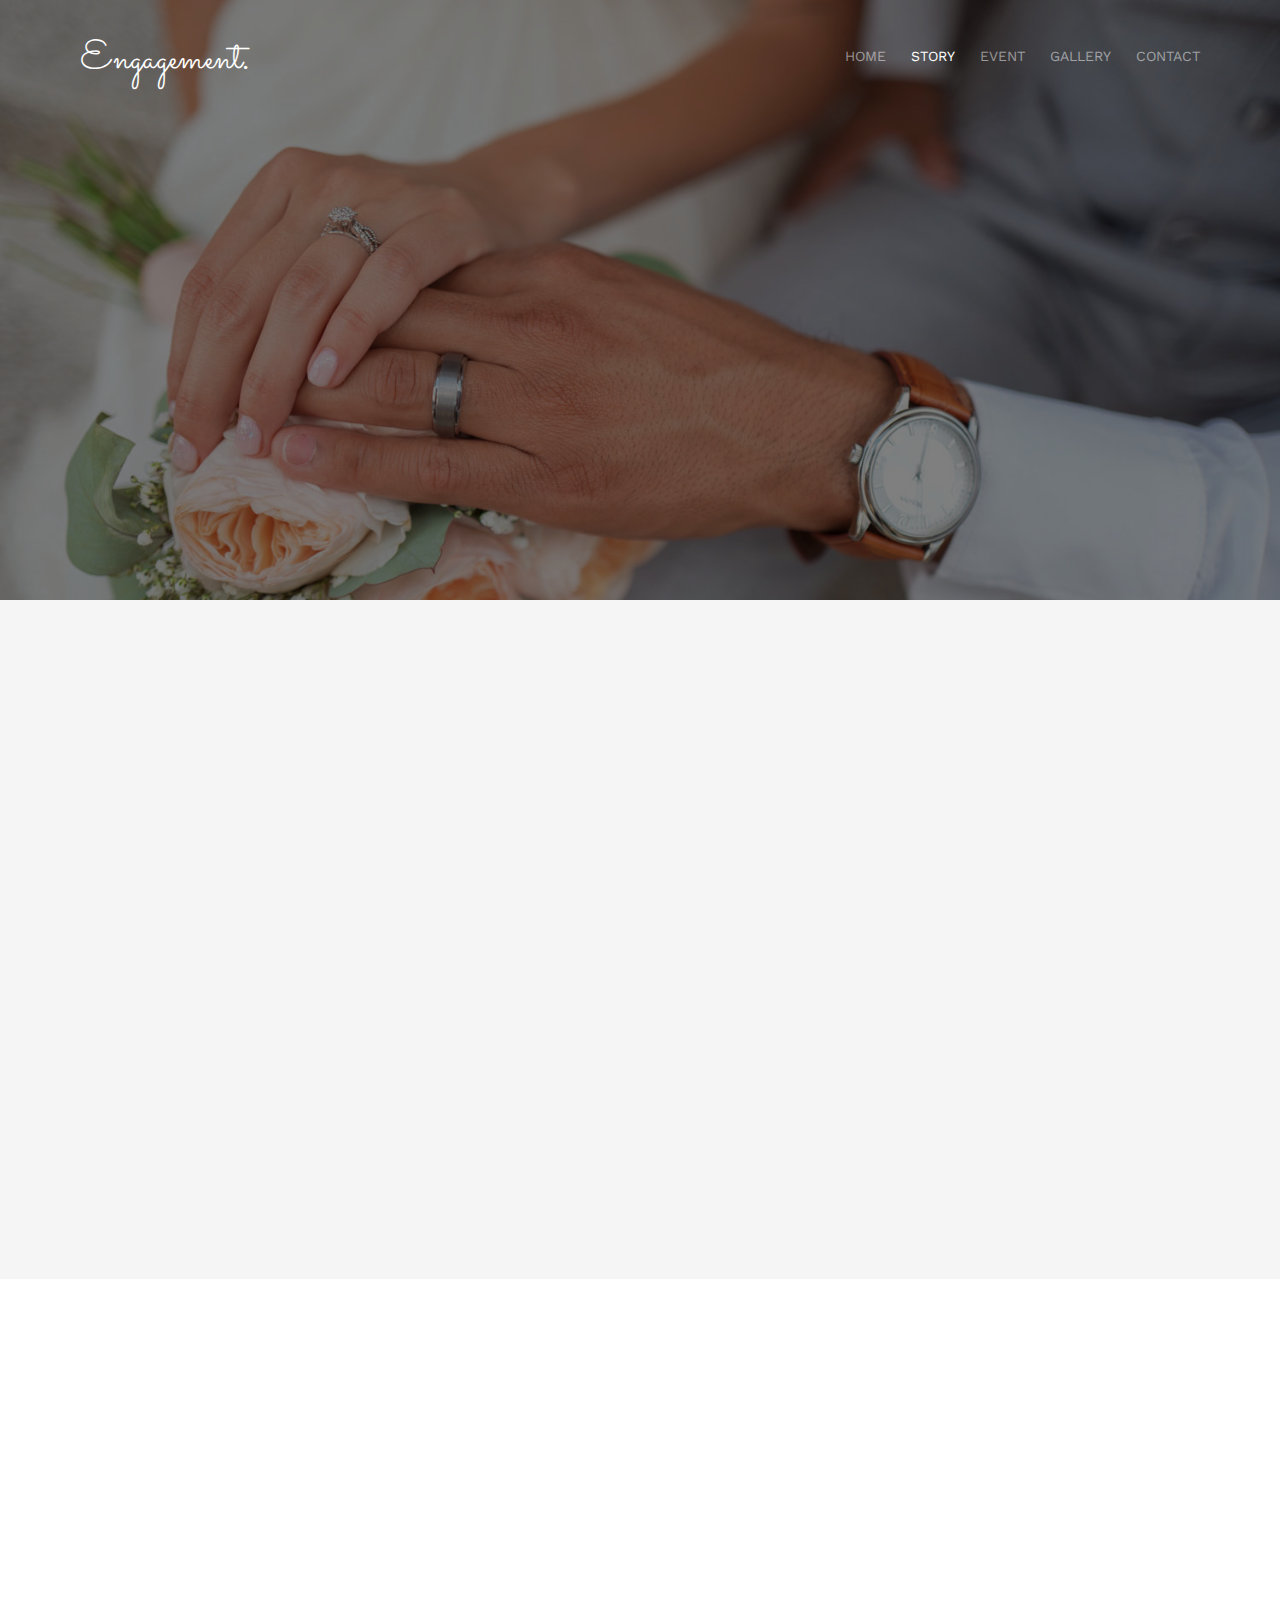
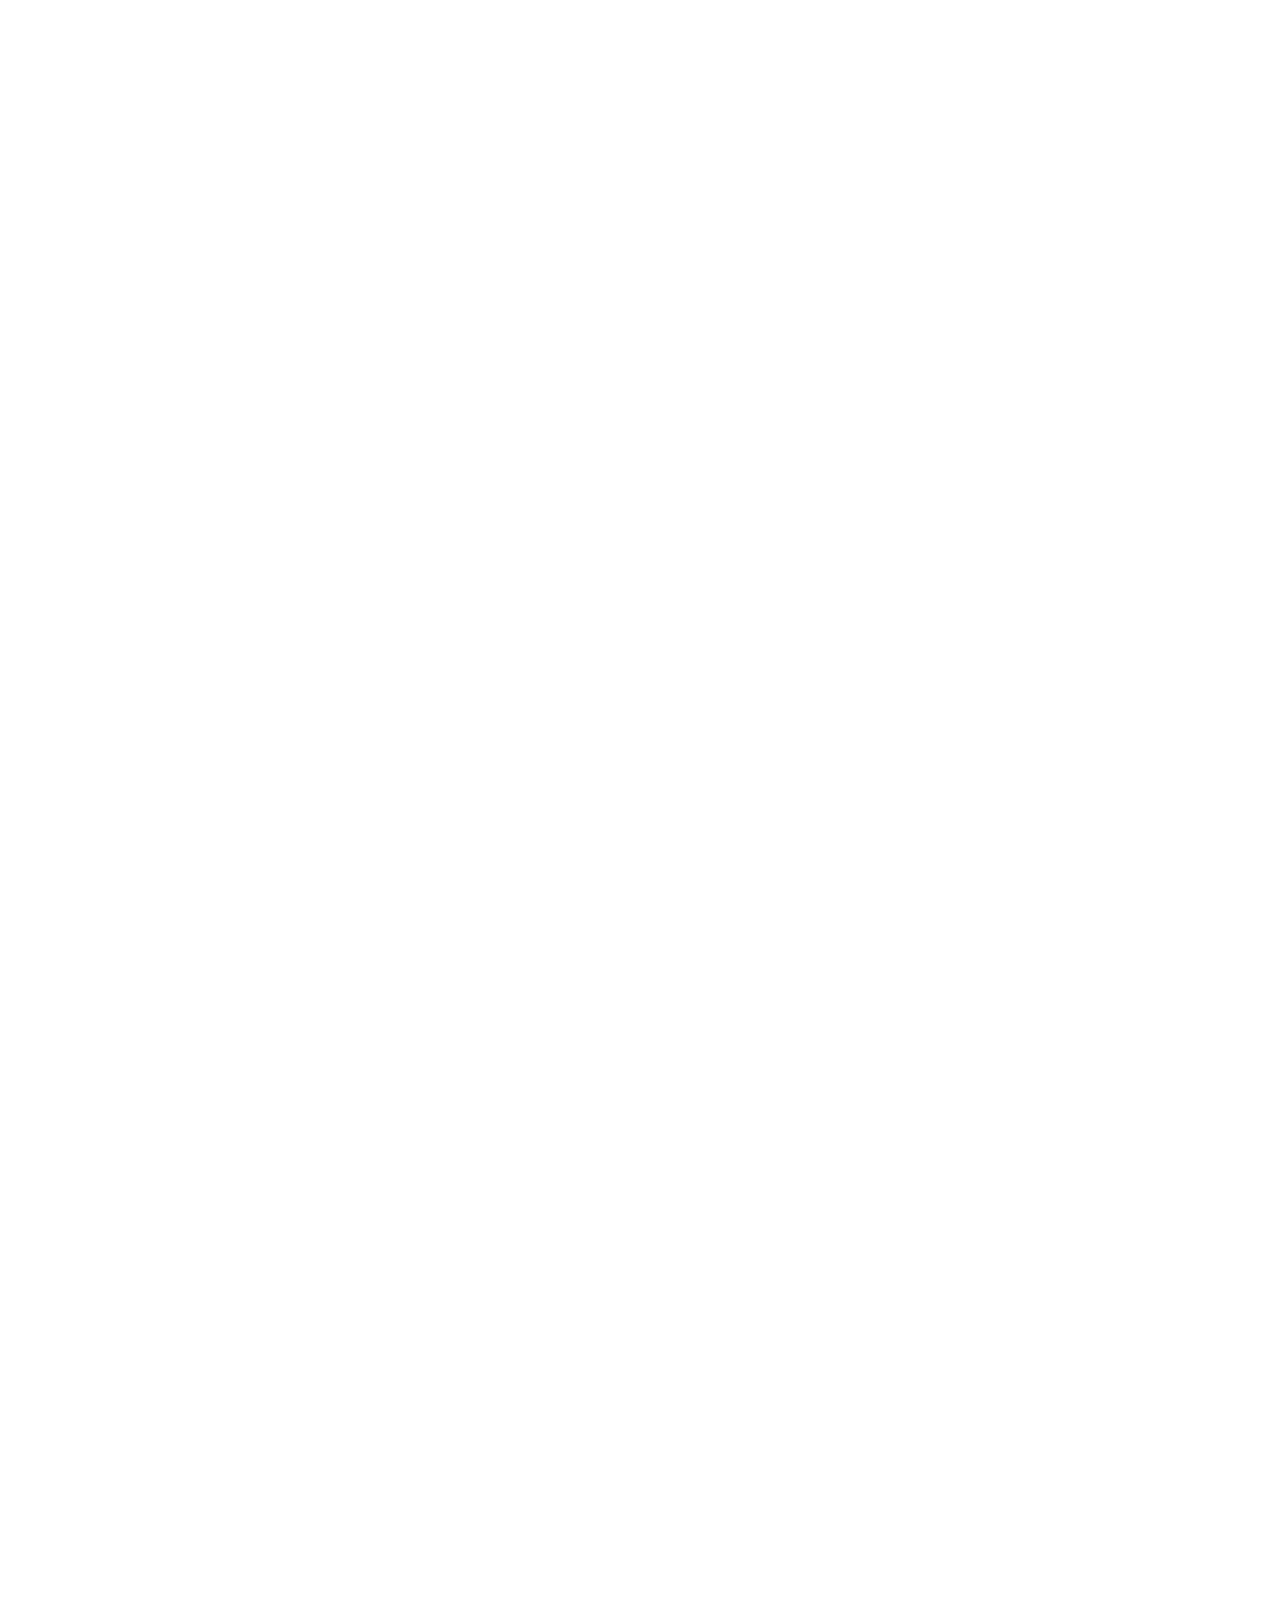
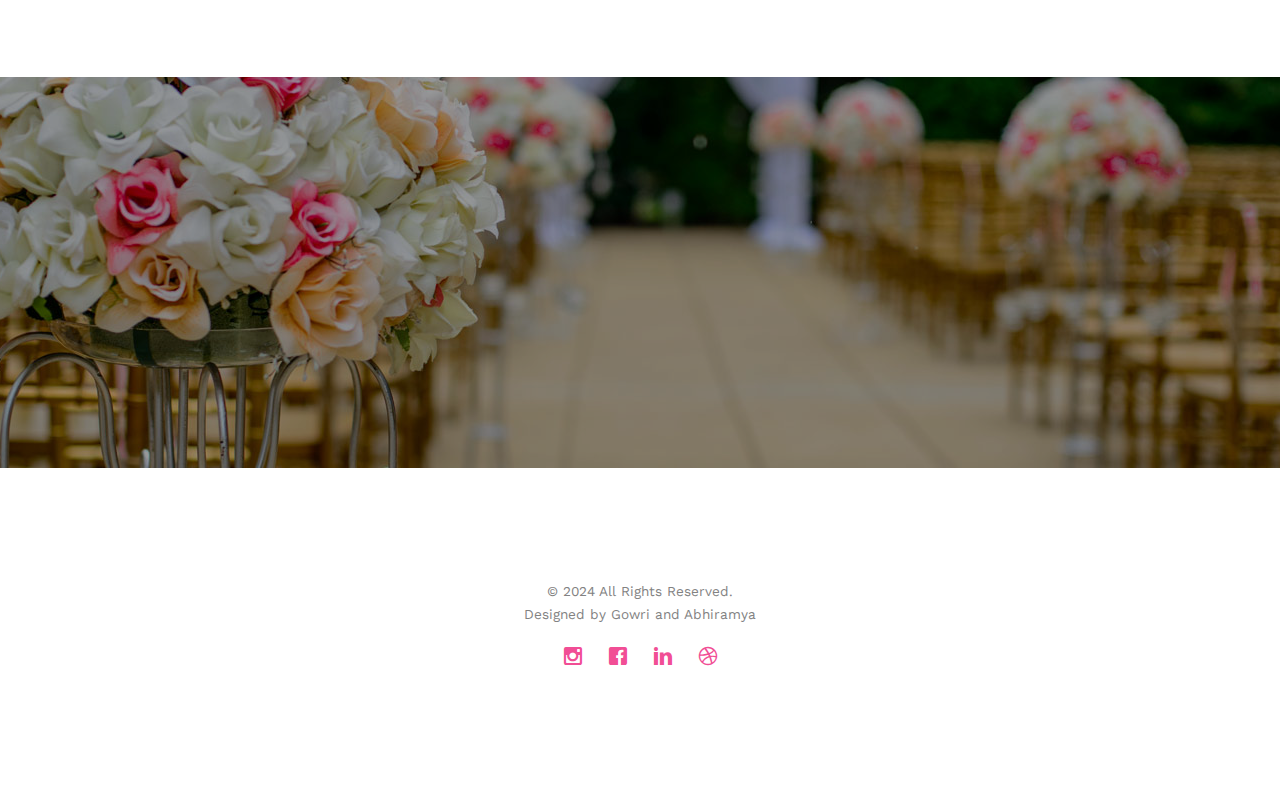
<file: about.html>
<!DOCTYPE html>
<!--[if lt IE 7]>      <html class="no-js lt-ie9 lt-ie8 lt-ie7"> <![endif]-->
<!--[if IE 7]>         <html class="no-js lt-ie9 lt-ie8"> <![endif]-->
<!--[if IE 8]>         <html class="no-js lt-ie9"> <![endif]-->
<!--[if gt IE 8]><!--> <html class="no-js"> <!--<![endif]-->
	<head>
		<meta charset="utf-8">
		<meta http-equiv="X-UA-Compatible" content="IE=edge">
		<title>Engagement</title>
		<meta name="viewport" content="width=device-width, initial-scale=1">
		<meta name="description" content="15th December 2024" />
		<meta name="keywords" content="Abhiramya & Gowri Sankar" />
		<meta name="author" content="Gowri" />
		<link rel="icon" type="image/png" href="favicon.png">

  <!-- 
	//////////////////////////////////////////////////////

	FREE HTML5 TEMPLATE 
	DESIGNED & DEVELOPED by Gowri
		
	Website: 		http://Gowri/
	Email: 			info@Gowri
	Twitter: 		http://twitter.com/fh5co
	Facebook: 		https://www.facebook.com/fh5co

	//////////////////////////////////////////////////////
	 -->

  	<!-- Facebook and Twitter integration -->
	<meta property="og:title" content=""/>
	<meta property="og:image" content=""/>
	<meta property="og:url" content=""/>
	<meta property="og:site_name" content=""/>
	<meta property="og:description" content=""/>
	<meta name="twitter:title" content="" />
	<meta name="twitter:image" content="" />
	<meta name="twitter:url" content="" />
	<meta name="twitter:card" content="" />

	<link href='https://fonts.googleapis.com/css?family=Work+Sans:400,300,600,400italic,700' rel='stylesheet' type='text/css'>
	<link href="https://fonts.googleapis.com/css?family=Sacramento" rel="stylesheet">
	
	<!-- Animate.css -->
	<link rel="stylesheet" href="css/animate.css">
	<!-- Icomoon Icon Fonts-->
	<link rel="stylesheet" href="css/icomoon.css">
	<!-- Bootstrap  -->
	<link rel="stylesheet" href="css/bootstrap.css">

	<!-- Magnific Popup -->
	<link rel="stylesheet" href="css/magnific-popup.css">

	<!-- Owl Carousel  -->
	<link rel="stylesheet" href="css/owl.carousel.min.css">
	<link rel="stylesheet" href="css/owl.theme.default.min.css">

	<!-- Theme style  -->
	<link rel="stylesheet" href="css/style.css">

	<!-- Modernizr JS -->
	<script src="js/modernizr-2.6.2.min.js"></script>
	<!-- FOR IE9 below -->
	<!--[if lt IE 9]>
	<script src="js/respond.min.js"></script>
	<![endif]-->

	</head>
	<body>
		
	<div class="fh5co-loader"></div>
	
	<div id="page">
	<nav class="fh5co-nav" role="navigation">
		<div class="container">
			<div class="row">
				<div class="col-xs-2">
					<div id="fh5co-logo"><a href="index.html">Engagement<strong>.</strong></a></div>
				</div>
				<div class="col-xs-10 text-right menu-1">
					<ul>
						<li><a href="index.html">Home</a></li>
						<li class="active"><a href="about.html">Story</a></li>
						<li class="has-dropdown">
							<a href="services.html">Event</a>
						</li>
						<li class="has-dropdown">
							<a href="gallery.html">Gallery</a>
						</li>
						<li><a href="contact.html">Contact</a></li>
					</ul>
				</div>
			</div>
			
		</div>
	</nav>

	<header id="fh5co-header" class="fh5co-cover fh5co-cover-sm" role="banner" style="background-image:url(images/img_bg_1.jpg);">
		<div class="overlay"></div>
		<div class="fh5co-container">
			<div class="row">
				<div class="col-md-8 col-md-offset-2 text-center">
					<div class="display-t">
						<div class="display-tc animate-box" data-animate-effect="fadeIn">
							<h1>Couple Story</h1>
							<h2>From Friends to Forever: The Heartwarming Journey of Abhiramya and Gowri Sankar</h2>
						</div>
					</div>
				</div>
			</div>
		</div>
	</header>

	<div id="fh5co-couple" class="fh5co-section-gray">
		<div class="container">
			<div class="row">
				<div class="col-md-8 col-md-offset-2 text-center fh5co-heading animate-box">
					<h2>Hello!</h2>
					<h3>January 03, 2025 Ayyampet , Thanjavur , India</h3>
					<p>We invites you to celebrate our engagement</p>
				</div>
			</div>
			<div class="couple-wrap animate-box">
				<div class="couple-half">
					<div class="groom">
						<img src="images/groom.jpg" alt="groom" class="img-responsive">
					</div>
					<div class="desc-groom">
						<h3>Mohamed Fahith J</h3>
						<p>Innovative engineer with a love for travel and sports, having an adventurous spirit and technological expertise. We can’t wait to share this moment with you.</p>
					</div>
				</div>
				<p class="heart text-center"><i class="icon-heart2"></i></p>
				<div class="couple-half">
					<div class="bride">
						<img src="images/bride.jpg" alt="groom" class="img-responsive">
					</div>
					<div class="desc-bride">
						<h3>Fasila Noori K</h3>
						<p>Passionate engineer and talented dancer. Her creativity and dedication shine in everything she does. We looks forward to celebrating her special day with you.</p>
					</div>
				</div>
			</div>
		</div>
	</div>

	<div id="fh5co-couple-story">
		<div class="container">
			<div class="row">
				<div class="col-md-8 col-md-offset-2 text-center fh5co-heading animate-box">
					<span>We Love Each Other</span>
					<h2>Our Story</h2>
					<p>A Perfect Match: Abhiramya & Gowri Sankar's Journey to Forever</p>
				</div>
			</div>
			<div class="row">
				<div class="col-md-12 col-md-offset-0">
					<ul class="timeline animate-box">
						<li class="animate-box">
							<div class="timeline-badge" style="background-image:url(images/couple-1.jpg);"></div>
							<div class="timeline-panel">
								<div class="timeline-heading">
									<h3 class="timeline-title">First We Meet</h3>
									<span class="date">August 1, 2018</span>
								</div>
								<div class="timeline-body">
									<p>Gowri and Abhiramya first crossed paths in college, where they were classmates. Little did they know that their connection, sparked by Abhiramya being a relative of a close family friend of Gowri's mother, would blossom into a love story culminating in marriage seven years later.</p>
								</div>
							</div>
						</li>
						<li class="timeline-inverted animate-box">
							<div class="timeline-badge" style="background-image:url(images/couple-2.jpg);"></div>
							<div class="timeline-panel">
								<div class="timeline-heading">
									<h3 class="timeline-title">Four years as Best Friends</h3>
									<span class="date">May 20, 2022</span>
								</div>
								<div class="timeline-body">
									<p>During their four years of engineering studies, Gowri and Abhiramya became inseparable friends. Through shared projects, travels, and helping each other with assignments, their strong bond and mutual understanding formed a deep and lasting friendship. Little did they know that this enduring connection would pave the way for their future together.</p>
								</div>
							</div>
						</li>
						<li class="animate-box">
							<div class="timeline-badge" style="background-image:url(images/couple-3.jpg);"></div>
							<div class="timeline-panel">
								<div class="timeline-heading">
									<h3 class="timeline-title">Frieds, Colleagues and Classmates again</h3>
									<span class="date">September 23, 2023</span>
								</div>
								<div class="timeline-body">
									<p>After college, Gowri and Abhiramya joined the same company as software engineers at IBM and continued their journey together. They also pursued their Master’s degrees, where they remain classmates and colleagues. Their enduring friendship has grown stronger through their shared professional and academic experiences.</p>
								</div>
							</div>
						</li>
						<li class="timeline-inverted animate-box">
							<div class="timeline-badge" style="background-image:url(images/couple-4.jpg);"></div>
							<div class="timeline-panel">
								<div class="timeline-heading">
									<h3 class="timeline-title">In it together</h3>
									<span class="date">May 19, 2024</span>
								</div>
								<div class="timeline-body">
									<p>Recognizing the deep friendship and strong bond between Gowri and Abhiramya, their families decided to bring them together in marriage. Embracing and transcending traditional cultural boundaries, they have chosen to unite their lives, embarking on a long journey together filled with love, partnership, and shared dreams.</p>
								</div>
							</div>
						</li>
			    	</ul>
				</div>
			</div>
		</div>
	</div>

	<div id="fh5co-started" class="fh5co-bg" style="background-image:url(images/img_bg_4.jpg);">
		<div class="overlay"></div>
		<div class="container">
			<div class="row animate-box">
				<div class="col-md-8 col-md-offset-2 text-center fh5co-heading">
					<h2>Your presence matters to us</h2>
					<p>We once again invite you to join our engagement. Let's enjoy the moment....!</p>
				</div>
			</div>
			<!-- <div class="row animate-box">
				<div class="col-md-10 col-md-offset-1">
					<form class="form-inline">
						<div class="col-md-4 col-sm-4">
							<div class="form-group">
								<label for="name" class="sr-only">Name</label>
								<input type="name" class="form-control" id="name" placeholder="Name">
							</div>
						</div>
						<div class="col-md-4 col-sm-4">
							<div class="form-group">
								<label for="email" class="sr-only">Email</label>
								<input type="email" class="form-control" id="email" placeholder="Email">
							</div>
						</div>
						<div class="col-md-4 col-sm-4">
							<button type="submit" class="btn btn-default btn-block">I am Attending</button>
						</div>
					</form>
				</div>
			</div> -->
		</div>
	</div>

	<footer id="fh5co-footer" role="contentinfo">
		<div class="container">

			<div class="row copyright">
				<div class="col-md-12 text-center">
					<p>
						<small class="block">&copy; 2024 All Rights Reserved.</small> 
						<small class="block">Designed by Gowri and Abhiramya</small>
					</p>
					<p>
						<ul class="fh5co-social-icons">
							<li><a href="#"><i class="icon-instagram"></i></a></li>
							<li><a href="#"><i class="icon-facebook"></i></a></li>
							<li><a href="#"><i class="icon-linkedin"></i></a></li>
							<li><a href="#"><i class="icon-dribbble"></i></a></li>
						</ul>
					</p>
				</div>
			</div>

		</div>
	</footer>
	</div>

	<div class="gototop js-top">
		<a href="#" class="js-gotop"><i class="icon-arrow-up"></i></a>
	</div>
	
	<!-- jQuery -->
	<script src="js/jquery.min.js"></script>
	<!-- jQuery Easing -->
	<script src="js/jquery.easing.1.3.js"></script>
	<!-- Bootstrap -->
	<script src="js/bootstrap.min.js"></script>
	<!-- Waypoints -->
	<script src="js/jquery.waypoints.min.js"></script>
	<!-- Carousel -->
	<script src="js/owl.carousel.min.js"></script>
	<!-- countTo -->
	<script src="js/jquery.countTo.js"></script>

	<!-- Stellar -->
	<script src="js/jquery.stellar.min.js"></script>
	<!-- Magnific Popup -->
	<script src="js/jquery.magnific-popup.min.js"></script>
	<script src="js/magnific-popup-options.js"></script>

	<!-- Main -->
	<script src="js/main.js"></script>

	</body>
</html>
</file>
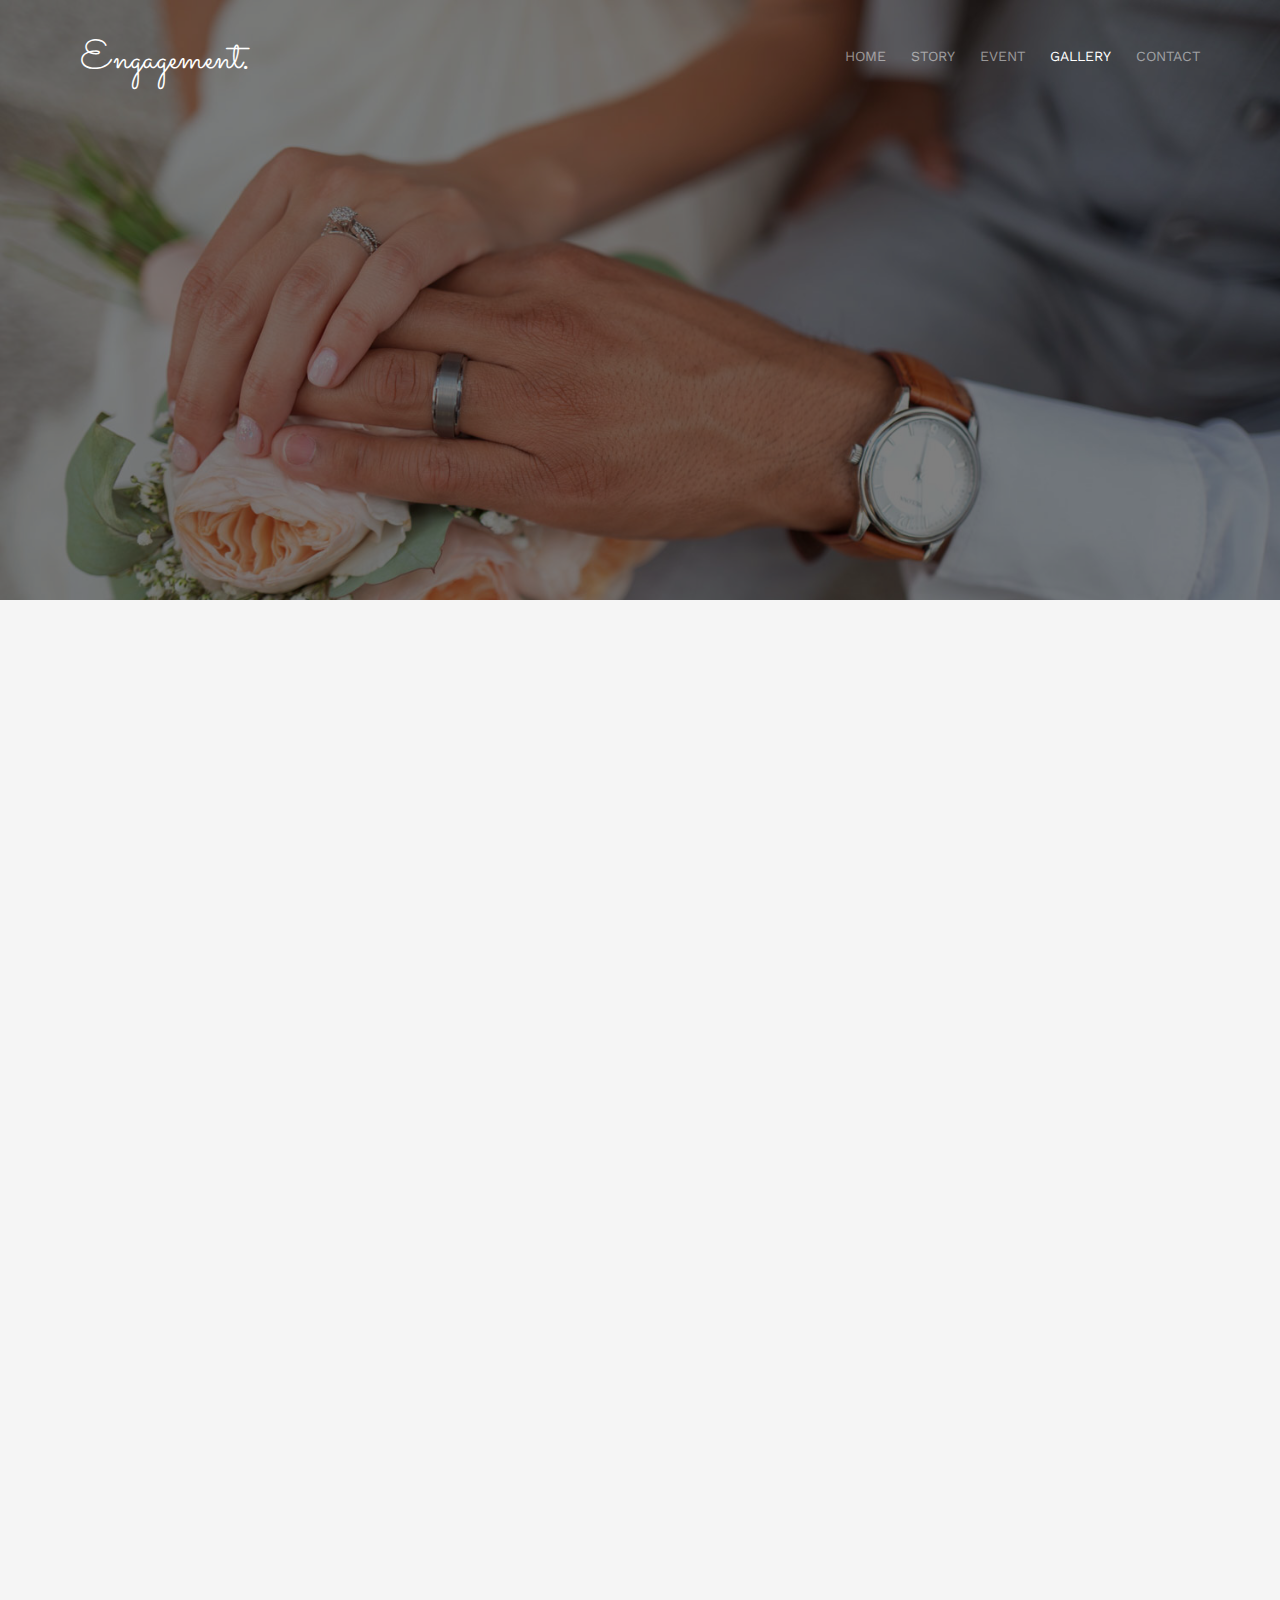
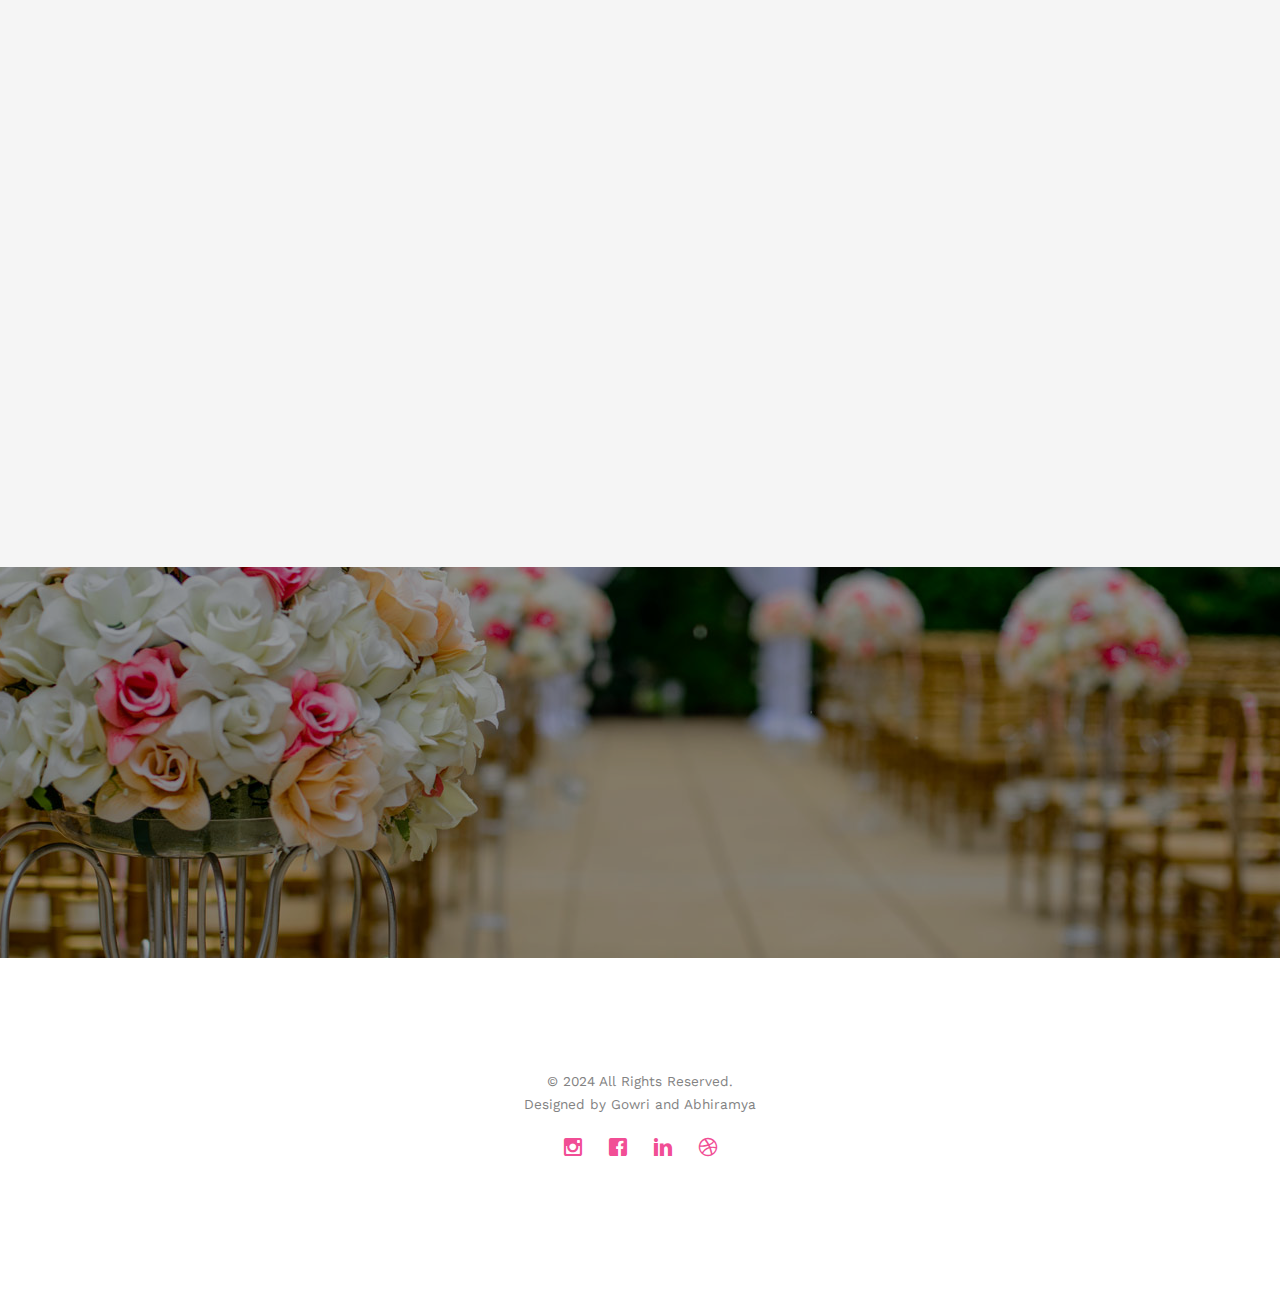
<file: gallery.html>
<!DOCTYPE html>
<!--[if lt IE 7]>      <html class="no-js lt-ie9 lt-ie8 lt-ie7"> <![endif]-->
<!--[if IE 7]>         <html class="no-js lt-ie9 lt-ie8"> <![endif]-->
<!--[if IE 8]>         <html class="no-js lt-ie9"> <![endif]-->
<!--[if gt IE 8]><!--> <html class="no-js"> <!--<![endif]-->
	<head>
		<meta charset="utf-8">
		<meta http-equiv="X-UA-Compatible" content="IE=edge">
		<title>Engagement</title>
		<meta name="viewport" content="width=device-width, initial-scale=1">
		<meta name="description" content="15th December 2024" />
		<meta name="keywords" content="Abhiramya & Gowri Sankar" />
		<meta name="author" content="Gowri" />
		<link rel="icon" type="image/png" href="favicon.png">

  <!-- 
	//////////////////////////////////////////////////////

	FREE HTML5 TEMPLATE 
	DESIGNED & DEVELOPED by Gowri
		
	Website: 		http://Gowri/
	Email: 			info@Gowri
	Twitter: 		http://twitter.com/fh5co
	Facebook: 		https://www.facebook.com/fh5co

	//////////////////////////////////////////////////////
	 -->

  	<!-- Facebook and Twitter integration -->
	<meta property="og:title" content=""/>
	<meta property="og:image" content=""/>
	<meta property="og:url" content=""/>
	<meta property="og:site_name" content=""/>
	<meta property="og:description" content=""/>
	<meta name="twitter:title" content="" />
	<meta name="twitter:image" content="" />
	<meta name="twitter:url" content="" />
	<meta name="twitter:card" content="" />

	<link href='https://fonts.googleapis.com/css?family=Work+Sans:400,300,600,400italic,700' rel='stylesheet' type='text/css'>
	<link href="https://fonts.googleapis.com/css?family=Sacramento" rel="stylesheet">
	
	<!-- Animate.css -->
	<link rel="stylesheet" href="css/animate.css">
	<!-- Icomoon Icon Fonts-->
	<link rel="stylesheet" href="css/icomoon.css">
	<!-- Bootstrap  -->
	<link rel="stylesheet" href="css/bootstrap.css">

	<!-- Magnific Popup -->
	<link rel="stylesheet" href="css/magnific-popup.css">

	<!-- Owl Carousel  -->
	<link rel="stylesheet" href="css/owl.carousel.min.css">
	<link rel="stylesheet" href="css/owl.theme.default.min.css">

	<!-- Theme style  -->
	<link rel="stylesheet" href="css/style.css">

	<!-- Modernizr JS -->
	<script src="js/modernizr-2.6.2.min.js"></script>
	<!-- FOR IE9 below -->
	<!--[if lt IE 9]>
	<script src="js/respond.min.js"></script>
	<![endif]-->

	</head>
	<body>
		
	<div class="fh5co-loader"></div>
	
	<div id="page">
	<nav class="fh5co-nav" role="navigation">
		<div class="container">
			<div class="row">
				<div class="col-xs-2">
					<div id="fh5co-logo"><a href="index.html">Engagement<strong>.</strong></a></div>
				</div>
				<div class="col-xs-10 text-right menu-1">
					<ul>
						<li><a href="index.html">Home</a></li>
						<li><a href="about.html">Story</a></li>
						<li class="has-dropdown">
							<a href="services.html">Event</a>
						</li>
						<li class="has-dropdown active">
							<a href="gallery.html">Gallery</a>
						</li>
						<li><a href="contact.html">Contact</a></li>
					</ul>
				</div>
			</div>
			
		</div>
	</nav>

	<header id="fh5co-header" class="fh5co-cover fh5co-cover-sm" role="banner" style="background-image:url(images/img_bg_1.jpg);">
		<div class="overlay"></div>
		<div class="fh5co-container">
			<div class="row">
				<div class="col-md-8 col-md-offset-2 text-center">
					<div class="display-t">
						<div class="display-tc animate-box" data-animate-effect="fadeIn">
							<h1>Gallery</h1>
							<h2>The pictures will be uploaded here..</h2>
						</div>
					</div>
				</div>
			</div>
		</div>
	</header>

	<div id="fh5co-couple" class="fh5co-section-gray" >
		<div class="container">
			<div class="row">
				<div class="col-md-8 col-md-offset-2 text-center fh5co-heading animate-box">
					<h2>Hello!</h2>
					<h3>January 03, 2025 Ayyampet , Thanjavur , India</h3>
					<p>We invites you to celebrate our engagement</p>
				</div>
			</div>
			<div class="couple-wrap animate-box">
				<div class="couple-half">
					<div class="groom">
						<img src="images/groom.jpg" alt="groom" class="img-responsive">
					</div>
					<div class="desc-groom">
						<h3>Mohamed Fahith J</h3>
						<p>Innovative engineer with a love for travel and sports, having an adventurous spirit and technological expertise. We can’t wait to share this moment with you.</p>
					</div>
				</div>
				<p class="heart text-center"><i class="icon-heart2"></i></p>
				<div class="couple-half">
					<div class="bride">
						<img src="images/bride.jpg" alt="groom" class="img-responsive">
					</div>
					<div class="desc-bride">
						<h3>Fasila Noori K</h3>
						<p>Passionate engineer and talented dancer. Her creativity and dedication shine in everything she does. We looks forward to celebrating her special day with you.</p>
					</div>
				</div>
			</div>
		</div>
	</div>

	<div id="fh5co-gallery" class="fh5co-section-gray">
		<div class="container">
			<div class="row">
				<div class="col-md-8 col-md-offset-2 text-center fh5co-heading animate-box">
					<span>Our Memories</span>
					<h2>Wedding Gallery</h2>
					<p>You can find your nice pictures as well as our's.</p>
				</div>
			</div>
			<div class="row row-bottom-padded-md">
				<div class="col-md-12">
					<ul id="fh5co-gallery-list">
						 <li class="one-third animate-box" data-animate-effect="fadeIn" style="background-image: url(images/gallery-1.jpg); "> 
						<a href="https://drive.google.com/drive/folders/1rYFSTAQ8clG1UDztSj9YLPEwbMPC_vo7?usp=sharing">
							<div class="case-studies-summary">
								<span>1 Photos</span>
								<h2>Early start</h2>
							</div>
						</a>
					</li>
					<li class="one-third animate-box" data-animate-effect="fadeIn" style="background-image: url(images/gallery-2.jpg); ">
						<a href="#" class="color-2">
							<div class="case-studies-summary">
								<span>0 Photos</span>
								<h2>Designs and Events</h2>
							</div>
						</a>
					</li>


					<li class="one-third animate-box" data-animate-effect="fadeIn" style="background-image: url(images/gallery-3.jpg); ">
						<a href="#" class="color-3">
							<div class="case-studies-summary">
								<span>0 Photos</span>
								<h2>Theme</h2>
							</div>
						</a>
					</li>
					<!--<li class="one-third animate-box" data-animate-effect="fadeIn" style="background-image: url(images/gallery-4.jpg); ">
						<a href="#" class="color-4">
							<div class="case-studies-summary">
								<span>12 Photos</span>
								<h2>Company's Conference Room</h2>
							</div>
						</a>
					</li>

						<li class="one-third animate-box" data-animate-effect="fadeIn" style="background-image: url(images/gallery-5.jpg); ">
							<a href="#" class="color-3">
								<div class="case-studies-summary">
									<span>50 Photos</span>
									<h2>Useful baskets</h2>
								</div>
							</a>
						</li>
						<li class="one-third animate-box" data-animate-effect="fadeIn" style="background-image: url(images/gallery-6.jpg); ">
							<a href="#" class="color-4">
								<div class="case-studies-summary">
									<span>45 Photos</span>
									<h2>Skater man in the road</h2>
								</div>
							</a>
						</li>

						<li class="one-third animate-box" data-animate-effect="fadeIn" style="background-image: url(images/gallery-7.jpg); ">
							<a href="#" class="color-4">
								<div class="case-studies-summary">
									<span>35 Photos</span>
									<h2>Two Glas of Juice</h2>
								</div>
							</a>
						</li>

						<li class="one-third animate-box" data-animate-effect="fadeIn" style="background-image: url(images/gallery-8.jpg); "> 
							<a href="#" class="color-5">
								<div class="case-studies-summary">
									<span>90 Photos</span>
									<h2>Timer starts now!</h2>
								</div>
							</a>
						</li>
						<li class="one-third animate-box" data-animate-effect="fadeIn" style="background-image: url(images/gallery-9.jpg); ">
							<a href="#" class="color-6">
								<div class="case-studies-summary">
									<span>56 Photos</span>
									<h2>Beautiful sunset</h2>
								</div>
							</a>
						</li> -->
					</ul>		
				</div>
			</div>
		</div>
	</div>

	<div id="fh5co-started" class="fh5co-bg" style="background-image:url(images/img_bg_4.jpg);">
		<div class="overlay"></div>
		<div class="container">
			<div class="row animate-box">
				<div class="col-md-8 col-md-offset-2 text-center fh5co-heading">
					<h2>Your presence matters to us</h2>
					<p>We once again invite you to join our engagement. Let's enjoy the moment....!</p>
				</div>
			</div>
			<!-- <div class="row animate-box">
				<div class="col-md-10 col-md-offset-1">
					<form class="form-inline">
						<div class="col-md-4 col-sm-4">
							<div class="form-group">
								<label for="name" class="sr-only">Name</label>
								<input type="name" class="form-control" id="name" placeholder="Name">
							</div>
						</div>
						<div class="col-md-4 col-sm-4">
							<div class="form-group">
								<label for="email" class="sr-only">Email</label>
								<input type="email" class="form-control" id="email" placeholder="Email">
							</div>
						</div>
						<div class="col-md-4 col-sm-4">
							<button type="submit" class="btn btn-default btn-block">I am Attending</button>
						</div>
					</form>
				</div>
			</div> -->
		</div>
	</div>

	<footer id="fh5co-footer" role="contentinfo">
		<div class="container">

			<div class="row copyright">
				<div class="col-md-12 text-center">
					<p>
						<small class="block">&copy; 2024 All Rights Reserved.</small> 
						<small class="block">Designed by Gowri and Abhiramya</small>
					</p>
					<p>
						<ul class="fh5co-social-icons">
							<li><a href="#"><i class="icon-instagram"></i></a></li>
							<li><a href="#"><i class="icon-facebook"></i></a></li>
							<li><a href="#"><i class="icon-linkedin"></i></a></li>
							<li><a href="#"><i class="icon-dribbble"></i></a></li>
						</ul>
					</p>
				</div>
			</div>

		</div>
	</footer>
	</div>

	<div class="gototop js-top">
		<a href="#" class="js-gotop"><i class="icon-arrow-up"></i></a>
	</div>
	
	<!-- jQuery -->
	<script src="js/jquery.min.js"></script>
	<!-- jQuery Easing -->
	<script src="js/jquery.easing.1.3.js"></script>
	<!-- Bootstrap -->
	<script src="js/bootstrap.min.js"></script>
	<!-- Waypoints -->
	<script src="js/jquery.waypoints.min.js"></script>
	<!-- Carousel -->
	<script src="js/owl.carousel.min.js"></script>
	<!-- countTo -->
	<script src="js/jquery.countTo.js"></script>

	<!-- Stellar -->
	<script src="js/jquery.stellar.min.js"></script>
	<!-- Magnific Popup -->
	<script src="js/jquery.magnific-popup.min.js"></script>
	<script src="js/magnific-popup-options.js"></script>

	<!-- Main -->
	<script src="js/main.js"></script>


	</body>
</html>
</file>
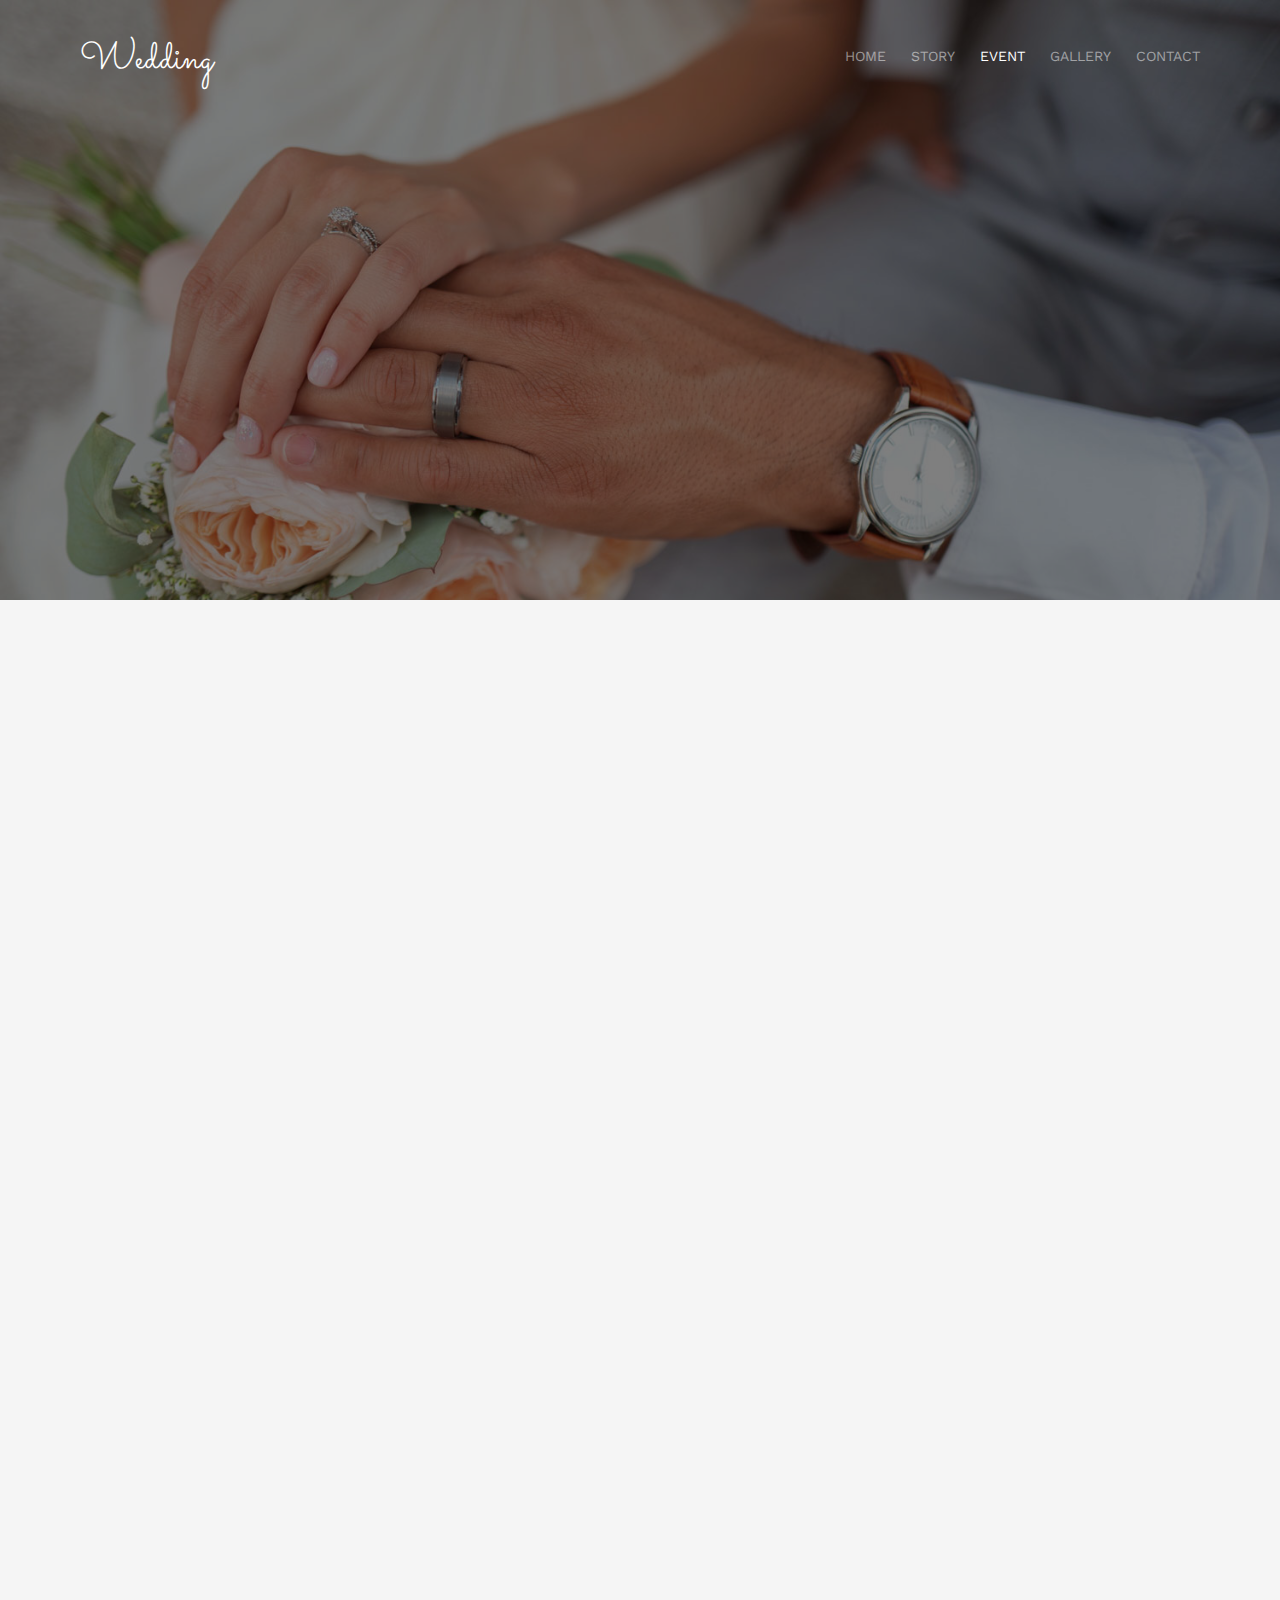
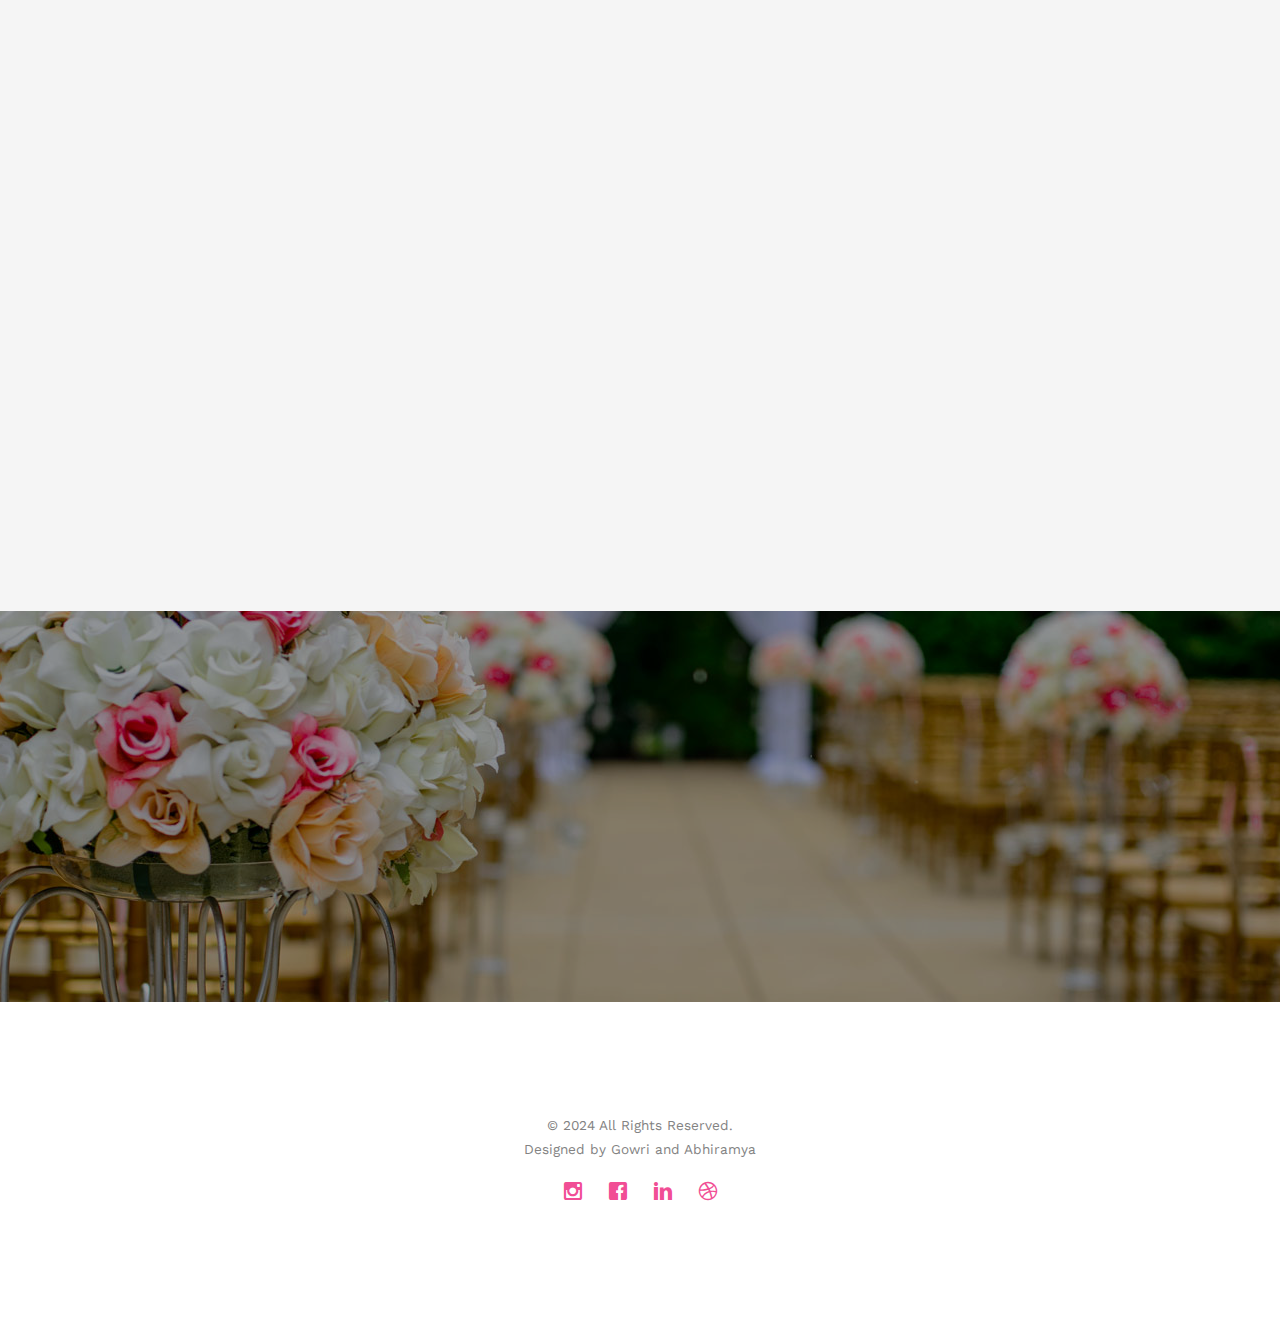
<file: services.html>
<!DOCTYPE html>
<!--[if lt IE 7]>      <html class="no-js lt-ie9 lt-ie8 lt-ie7"> <![endif]-->
<!--[if IE 7]>         <html class="no-js lt-ie9 lt-ie8"> <![endif]-->
<!--[if IE 8]>         <html class="no-js lt-ie9"> <![endif]-->
<!--[if gt IE 8]><!--> <html class="no-js"> <!--<![endif]-->
	<head>
		<meta charset="utf-8">
		<meta http-equiv="X-UA-Compatible" content="IE=edge">
		<title>Engagement</title>
		<meta name="viewport" content="width=device-width, initial-scale=1">
		<meta name="description" content="15th December 2024" />
		<meta name="keywords" content="Abhiramya & Gowri Sankar" />
		<meta name="author" content="Gowri" />
		<link rel="icon" type="image/png" href="favicon.png">

  <!-- 
	//////////////////////////////////////////////////////

	FREE HTML5 TEMPLATE 
	DESIGNED & DEVELOPED by Gowri
		
	Website: 		http://Gowri/
	Email: 			info@Gowri
	Twitter: 		http://twitter.com/fh5co
	Facebook: 		https://www.facebook.com/fh5co

	//////////////////////////////////////////////////////
	 -->

  	<!-- Facebook and Twitter integration -->
	<meta property="og:title" content=""/>
	<meta property="og:image" content=""/>
	<meta property="og:url" content=""/>
	<meta property="og:site_name" content=""/>
	<meta property="og:description" content=""/>
	<meta name="twitter:title" content="" />
	<meta name="twitter:image" content="" />
	<meta name="twitter:url" content="" />
	<meta name="twitter:card" content="" />

	<link href='https://fonts.googleapis.com/css?family=Work+Sans:400,300,600,400italic,700' rel='stylesheet' type='text/css'>
	<link href="https://fonts.googleapis.com/css?family=Sacramento" rel="stylesheet">
	
	<!-- Animate.css -->
	<link rel="stylesheet" href="css/animate.css">
	<!-- Icomoon Icon Fonts-->
	<link rel="stylesheet" href="css/icomoon.css">
	<!-- Bootstrap  -->
	<link rel="stylesheet" href="css/bootstrap.css">

	<!-- Magnific Popup -->
	<link rel="stylesheet" href="css/magnific-popup.css">

	<!-- Owl Carousel  -->
	<link rel="stylesheet" href="css/owl.carousel.min.css">
	<link rel="stylesheet" href="css/owl.theme.default.min.css">

	<!-- Theme style  -->
	<link rel="stylesheet" href="css/style.css">

	<!-- Modernizr JS -->
	<script src="js/modernizr-2.6.2.min.js"></script>
	<!-- FOR IE9 below -->
	<!--[if lt IE 9]>
	<script src="js/respond.min.js"></script>
	<![endif]-->

	</head>
	<body>
		
	<div class="fh5co-loader"></div>
	
	<div id="page">
	<nav class="fh5co-nav" role="navigation">
		<div class="container">
			<div class="row">
				<div class="col-xs-2">
					<div id="fh5co-logo"><a href="index.html">Wedding<strong></strong></a></div>
				</div>
				<div class="col-xs-10 text-right menu-1">
					<ul>
						<li><a href="index.html">Home</a></li>
						<li><a href="about.html">Story</a></li>
						<li class="has-dropdown active">
							<a href="services.html">Event</a>
						</li>
						<li class="has-dropdown">
							<a href="gallery.html">Gallery</a>
						</li>
						<li><a href="contact.html">Contact</a></li>
					</ul>
				</div>
			</div>
			
		</div>
	</nav>

	<header id="fh5co-header" class="fh5co-cover fh5co-cover-sm" role="banner" style="background-image:url(images/img_bg_1.jpg);">
		<div class="overlay"></div>
		<div class="fh5co-container">
			<div class="row">
				<div class="col-md-8 col-md-offset-2 text-center">
					<div class="display-t">
						<div class="display-tc animate-box" data-animate-effect="fadeIn">
							<h1>Event</h1>
							<h2>Engagement schedule</h2>
						</div>
					</div>
				</div>
			</div>
		</div>
	</header>

	<div id="fh5co-couple" class="fh5co-section-gray">
		<div class="container">
			<div class="row">
				<div class="col-md-8 col-md-offset-2 text-center fh5co-heading animate-box">
					<h2>Hello!</h2>
					<h3>January 03, 2025 Ayyampet , Thanjavur , India</h3>
					<p>We invites you to celebrate our engagement</p>
				</div>
			</div>
			<div class="couple-wrap animate-box">
				<div class="couple-half">
					<div class="groom">
						<img src="images/groom.jpg" alt="groom" class="img-responsive">
					</div>
					<div class="desc-groom">
						<h3>Mohamed Fahith J</h3>
						<p>Innovative engineer with a love for travel and sports, having an adventurous spirit and technological expertise. We can’t wait to share this moment with you.</p>
					</div>
				</div>
				<p class="heart text-center"><i class="icon-heart2"></i></p>
				<div class="couple-half">
					<div class="bride">
						<img src="images/bride.jpg" alt="groom" class="img-responsive">
					</div>
					<div class="desc-bride">
						<h3>Fasila Noori K</h3>
						<p>Passionate engineer and talented dancer. Her creativity and dedication shine in everything she does. We looks forward to celebrating her special day with you.</p>
					</div>
				</div>
			</div>
		</div>
	</div>

	<div id="fh5co-services" class="fh5co-section-gray">
		<div class="container">
			
			<div class="row animate-box">
				<div class="col-md-8 col-md-offset-2 text-center fh5co-heading">
					<h2>Event</h2>
					<p>Engagement schedule.</p>
				</div>
			</div>

			<div class="row">
				<div class="col-md-6">
					<div class="feature-left animate-box" data-animate-effect="fadeInLeft">
						<a href="https://calendar.google.com/calendar/u/0/r/eventedit?text=Wedding+Engagement&dates=20241227T000000/20241227T120000&details=Engagement+of+Gowri+Sankar+and+Abhiramya&location=https://maps.app.goo.gl/AV5Xc8ANcWwvcQvBA">
							<span class="icon">
								<i class="icon-calendar"></i>
							</span>
							<div class="feature-copy">
								<h3>Date and Time</h3>
								<p>December 15th, 2025 Sunday. <br/> Event starting from 10:00 AM onwards. </p>
							</div>
						</a>
					</div>

					<div class="feature-left animate-box" data-animate-effect="fadeInLeft">
						<a href="https://www.google.com/maps/dir//Near+Cyclemukku%2FKadapra+On,+Thiruvalla+-+Kayamkulam+Highway,Kadapra,+Thiruvalla,+Kerala+689626/@9.3345994,76.4520189,12z/data=!4m8!4m7!1m0!1m5!1m1!1s0x3b06217697aab0ad:0xbe7ef08c9ffcae54!2m2!1d76.5344208!2d9.3346089?entry=ttu">
						<span class="icon">
							<i class="icon-location"></i>
						</span>
						<div class="feature-copy">
							<h3>Location</h3>
							<p>Anns Convention Center <br/> Near Cyclemukku/Kadapra  <br/> On Thiruvalla - Kayamkulam Highway <br/> Kadapra, Thiruvalla, Kerala</p>
						</div>
						</a>
					</div>			

					<div class="feature-left animate-box" data-animate-effect="fadeInLeft">
						<a href="https://www.ljweddingmovies.com/">
							<span class="icon">
								<i class="icon-video"></i>
							</span>
							<div class="feature-copy">
								<h3>Photo and Cinematography</h3>
								<p>LJ Wedding Movies <br/> Near Unique Cars<br/>  Bhasi Nagar, Pongumoodu <br/> Thiruvananthapuram, Kerala</p>
							</div>
						</a>
					</div>

				</div>

				<div class="col-md-6 animate-box">
					<div class="fh5co-video fh5co-bg" style="background-image: url(images/bg_video_thumb.jpg); ">
						<a href="video/memories.mp4" class="popup-vimeo"><i class="icon-video2"></i></a>
						<div class="overlay"></div>
					</div>
				</div>
			</div>

			
		</div>
	</div>

	<div id="fh5co-started" class="fh5co-bg" style="background-image:url(images/img_bg_4.jpg);">
		<div class="overlay"></div>
		<div class="container">
			<div class="row animate-box">
				<div class="col-md-8 col-md-offset-2 text-center fh5co-heading">
					<h2>Your presence matters to us</h2>
					<p>We once again invite you to join our engagement. Let's enjoy the moment....!</p>
				</div>
			</div>
			<!-- <div class="row animate-box">
				<div class="col-md-10 col-md-offset-1">
					<form class="form-inline">
						<div class="col-md-4 col-sm-4">
							<div class="form-group">
								<label for="name" class="sr-only">Name</label>
								<input type="name" class="form-control" id="name" placeholder="Name">
							</div>
						</div>
						<div class="col-md-4 col-sm-4">
							<div class="form-group">
								<label for="email" class="sr-only">Email</label>
								<input type="email" class="form-control" id="email" placeholder="Email">
							</div>
						</div>
						<div class="col-md-4 col-sm-4">
							<button type="submit" class="btn btn-default btn-block">I am Attending</button>
						</div>
					</form>
				</div>
			</div> -->
		</div>
	</div>

	<footer id="fh5co-footer" role="contentinfo">
		<div class="container">

			<div class="row copyright">
				<div class="col-md-12 text-center">
					<p>
						<small class="block">&copy; 2024 All Rights Reserved.</small> 
						<small class="block">Designed by Gowri and Abhiramya</small>
					</p>
					<p>
						<ul class="fh5co-social-icons">
							<li><a href="#"><i class="icon-instagram"></i></a></li>
							<li><a href="#"><i class="icon-facebook"></i></a></li>
							<li><a href="#"><i class="icon-linkedin"></i></a></li>
							<li><a href="#"><i class="icon-dribbble"></i></a></li>
						</ul>
					</p>
				</div>
			</div>

		</div>
	</footer>
	</div>

	<div class="gototop js-top">
		<a href="#" class="js-gotop"><i class="icon-arrow-up"></i></a>
	</div>
	
	<!-- jQuery -->
	<script src="js/jquery.min.js"></script>
	<!-- jQuery Easing -->
	<script src="js/jquery.easing.1.3.js"></script>
	<!-- Bootstrap -->
	<script src="js/bootstrap.min.js"></script>
	<!-- Waypoints -->
	<script src="js/jquery.waypoints.min.js"></script>
	<!-- Carousel -->
	<script src="js/owl.carousel.min.js"></script>
	<!-- countTo -->
	<script src="js/jquery.countTo.js"></script>

	<!-- Stellar -->
	<script src="js/jquery.stellar.min.js"></script>
	<!-- Magnific Popup -->
	<script src="js/jquery.magnific-popup.min.js"></script>
	<script src="js/magnific-popup-options.js"></script>

	<!-- Main -->
	<script src="js/main.js"></script>

	</body>
</html>
</file>
<file: css/icomoon.css>
@font-face {
  font-family: 'icomoon';
  src:  url('../fonts/icomoon/icomoon.eot?6iuir');
  src:  url('../fonts/icomoon/icomoon.eot?6iuir#iefix') format('embedded-opentype'),
    url('../fonts/icomoon/icomoon.ttf?6iuir') format('truetype'),
    url('../fonts/icomoon/icomoon.woff?6iuir') format('woff'),
    url('../fonts/icomoon/icomoon.svg?6iuir#icomoon') format('svg');
  font-weight: normal;
  font-style: normal;
}

[class^="icon-"], [class*=" icon-"] {
  /* use !important to prevent issues with browser extensions that change fonts */
  font-family: 'icomoon' !important;
  speak: none;
  font-style: normal;
  font-weight: normal;
  font-variant: normal;
  text-transform: none;
  line-height: 1;

  /* Better Font Rendering =========== */
  -webkit-font-smoothing: antialiased;
  -moz-osx-font-smoothing: grayscale;
}

.icon-eye:before {
  content: "\e000";
}
.icon-paper-clip:before {
  content: "\e001";
}
.icon-mail:before {
  content: "\e002";
}
.icon-toggle:before {
  content: "\e003";
}
.icon-layout:before {
  content: "\e004";
}
.icon-link:before {
  content: "\e005";
}
.icon-bell:before {
  content: "\e006";
}
.icon-lock:before {
  content: "\e007";
}
.icon-unlock:before {
  content: "\e008";
}
.icon-ribbon:before {
  content: "\e009";
}
.icon-image:before {
  content: "\e010";
}
.icon-signal:before {
  content: "\e011";
}
.icon-target:before {
  content: "\e012";
}
.icon-clipboard:before {
  content: "\e013";
}
.icon-clock:before {
  content: "\e014";
}
.icon-watch:before {
  content: "\e015";
}
.icon-air-play:before {
  content: "\e016";
}
.icon-camera:before {
  content: "\e017";
}
.icon-video:before {
  content: "\e018";
}
.icon-disc:before {
  content: "\e019";
}
.icon-printer:before {
  content: "\e020";
}
.icon-monitor:before {
  content: "\e021";
}
.icon-server:before {
  content: "\e022";
}
.icon-cog:before {
  content: "\e023";
}
.icon-heart:before {
  content: "\e024";
}
.icon-paragraph:before {
  content: "\e025";
}
.icon-align-justify:before {
  content: "\e026";
}
.icon-align-left:before {
  content: "\e027";
}
.icon-align-center:before {
  content: "\e028";
}
.icon-align-right:before {
  content: "\e029";
}
.icon-book:before {
  content: "\e030";
}
.icon-layers:before {
  content: "\e031";
}
.icon-stack:before {
  content: "\e032";
}
.icon-stack-2:before {
  content: "\e033";
}
.icon-paper:before {
  content: "\e034";
}
.icon-paper-stack:before {
  content: "\e035";
}
.icon-search:before {
  content: "\e036";
}
.icon-zoom-in:before {
  content: "\e037";
}
.icon-zoom-out:before {
  content: "\e038";
}
.icon-reply:before {
  content: "\e039";
}
.icon-circle-plus:before {
  content: "\e040";
}
.icon-circle-minus:before {
  content: "\e041";
}
.icon-circle-check:before {
  content: "\e042";
}
.icon-circle-cross:before {
  content: "\e043";
}
.icon-square-plus:before {
  content: "\e044";
}
.icon-square-minus:before {
  content: "\e045";
}
.icon-square-check:before {
  content: "\e046";
}
.icon-square-cross:before {
  content: "\e047";
}
.icon-microphone:before {
  content: "\e048";
}
.icon-record:before {
  content: "\e049";
}
.icon-skip-back:before {
  content: "\e050";
}
.icon-rewind:before {
  content: "\e051";
}
.icon-play:before {
  content: "\e052";
}
.icon-pause:before {
  content: "\e053";
}
.icon-stop:before {
  content: "\e054";
}
.icon-fast-forward:before {
  content: "\e055";
}
.icon-skip-forward:before {
  content: "\e056";
}
.icon-shuffle:before {
  content: "\e057";
}
.icon-repeat:before {
  content: "\e058";
}
.icon-folder:before {
  content: "\e059";
}
.icon-umbrella:before {
  content: "\e060";
}
.icon-moon:before {
  content: "\e061";
}
.icon-thermometer:before {
  content: "\e062";
}
.icon-drop:before {
  content: "\e063";
}
.icon-sun:before {
  content: "\e064";
}
.icon-cloud:before {
  content: "\e065";
}
.icon-cloud-upload:before {
  content: "\e066";
}
.icon-cloud-download:before {
  content: "\e067";
}
.icon-upload:before {
  content: "\e068";
}
.icon-download:before {
  content: "\e069";
}
.icon-location:before {
  content: "\e070";
}
.icon-location-2:before {
  content: "\e071";
}
.icon-map:before {
  content: "\e072";
}
.icon-battery:before {
  content: "\e073";
}
.icon-head:before {
  content: "\e074";
}
.icon-briefcase:before {
  content: "\e075";
}
.icon-speech-bubble:before {
  content: "\e076";
}
.icon-anchor:before {
  content: "\e077";
}
.icon-globe:before {
  content: "\e078";
}
.icon-box:before {
  content: "\e079";
}
.icon-reload:before {
  content: "\e080";
}
.icon-share:before {
  content: "\e081";
}
.icon-marquee:before {
  content: "\e082";
}
.icon-marquee-plus:before {
  content: "\e083";
}
.icon-marquee-minus:before {
  content: "\e084";
}
.icon-tag:before {
  content: "\e085";
}
.icon-power:before {
  content: "\e086";
}
.icon-command:before {
  content: "\e087";
}
.icon-alt:before {
  content: "\e088";
}
.icon-esc:before {
  content: "\e089";
}
.icon-bar-graph:before {
  content: "\e090";
}
.icon-bar-graph-2:before {
  content: "\e091";
}
.icon-pie-graph:before {
  content: "\e092";
}
.icon-star:before {
  content: "\e093";
}
.icon-arrow-left:before {
  content: "\e094";
}
.icon-arrow-right:before {
  content: "\e095";
}
.icon-arrow-up:before {
  content: "\e096";
}
.icon-arrow-down:before {
  content: "\e097";
}
.icon-volume:before {
  content: "\e098";
}
.icon-mute:before {
  content: "\e099";
}
.icon-content-right:before {
  content: "\e100";
}
.icon-content-left:before {
  content: "\e101";
}
.icon-grid:before {
  content: "\e102";
}
.icon-grid-2:before {
  content: "\e103";
}
.icon-columns:before {
  content: "\e104";
}
.icon-loader:before {
  content: "\e105";
}
.icon-bag:before {
  content: "\e106";
}
.icon-ban:before {
  content: "\e107";
}
.icon-flag:before {
  content: "\e108";
}
.icon-trash:before {
  content: "\e109";
}
.icon-expand:before {
  content: "\e110";
}
.icon-contract:before {
  content: "\e111";
}
.icon-maximize:before {
  content: "\e112";
}
.icon-minimize:before {
  content: "\e113";
}
.icon-plus:before {
  content: "\e114";
}
.icon-minus:before {
  content: "\e115";
}
.icon-check:before {
  content: "\e116";
}
.icon-cross:before {
  content: "\e117";
}
.icon-move:before {
  content: "\e118";
}
.icon-delete:before {
  content: "\e119";
}
.icon-menu:before {
  content: "\e120";
}
.icon-archive:before {
  content: "\e121";
}
.icon-inbox:before {
  content: "\e122";
}
.icon-outbox:before {
  content: "\e123";
}
.icon-file:before {
  content: "\e124";
}
.icon-file-add:before {
  content: "\e125";
}
.icon-file-subtract:before {
  content: "\e126";
}
.icon-help:before {
  content: "\e127";
}
.icon-open:before {
  content: "\e128";
}
.icon-ellipsis:before {
  content: "\e129";
}
.icon-add-to-list:before {
  content: "\e900";
}
.icon-classic-computer:before {
  content: "\e901";
}
.icon-controller-fast-backward:before {
  content: "\e902";
}
.icon-creative-commons-attribution:before {
  content: "\e903";
}
.icon-creative-commons-noderivs:before {
  content: "\e904";
}
.icon-creative-commons-noncommercial-eu:before {
  content: "\e905";
}
.icon-creative-commons-noncommercial-us:before {
  content: "\e906";
}
.icon-creative-commons-public-domain:before {
  content: "\e907";
}
.icon-creative-commons-remix:before {
  content: "\e908";
}
.icon-creative-commons-share:before {
  content: "\e909";
}
.icon-creative-commons-sharealike:before {
  content: "\e90a";
}
.icon-creative-commons:before {
  content: "\e90b";
}
.icon-document-landscape:before {
  content: "\e90c";
}
.icon-remove-user:before {
  content: "\e90d";
}
.icon-warning:before {
  content: "\e90e";
}
.icon-arrow-bold-down:before {
  content: "\e90f";
}
.icon-arrow-bold-left:before {
  content: "\e910";
}
.icon-arrow-bold-right:before {
  content: "\e911";
}
.icon-arrow-bold-up:before {
  content: "\e912";
}
.icon-arrow-down2:before {
  content: "\e913";
}
.icon-arrow-left2:before {
  content: "\e914";
}
.icon-arrow-long-down:before {
  content: "\e915";
}
.icon-arrow-long-left:before {
  content: "\e916";
}
.icon-arrow-long-right:before {
  content: "\e917";
}
.icon-arrow-long-up:before {
  content: "\e918";
}
.icon-arrow-right2:before {
  content: "\e919";
}
.icon-arrow-up2:before {
  content: "\e91a";
}
.icon-arrow-with-circle-down:before {
  content: "\e91b";
}
.icon-arrow-with-circle-left:before {
  content: "\e91c";
}
.icon-arrow-with-circle-right:before {
  content: "\e91d";
}
.icon-arrow-with-circle-up:before {
  content: "\e91e";
}
.icon-bookmark:before {
  content: "\e91f";
}
.icon-bookmarks:before {
  content: "\e920";
}
.icon-chevron-down:before {
  content: "\e921";
}
.icon-chevron-left:before {
  content: "\e922";
}
.icon-chevron-right:before {
  content: "\e923";
}
.icon-chevron-small-down:before {
  content: "\e924";
}
.icon-chevron-small-left:before {
  content: "\e925";
}
.icon-chevron-small-right:before {
  content: "\e926";
}
.icon-chevron-small-up:before {
  content: "\e927";
}
.icon-chevron-thin-down:before {
  content: "\e928";
}
.icon-chevron-thin-left:before {
  content: "\e929";
}
.icon-chevron-thin-right:before {
  content: "\e92a";
}
.icon-chevron-thin-up:before {
  content: "\e92b";
}
.icon-chevron-up:before {
  content: "\e92c";
}
.icon-chevron-with-circle-down:before {
  content: "\e92d";
}
.icon-chevron-with-circle-left:before {
  content: "\e92e";
}
.icon-chevron-with-circle-right:before {
  content: "\e92f";
}
.icon-chevron-with-circle-up:before {
  content: "\e930";
}
.icon-cloud2:before {
  content: "\e931";
}
.icon-controller-fast-forward:before {
  content: "\e932";
}
.icon-controller-jump-to-start:before {
  content: "\e933";
}
.icon-controller-next:before {
  content: "\e934";
}
.icon-controller-paus:before {
  content: "\e935";
}
.icon-controller-play:before {
  content: "\e936";
}
.icon-controller-record:before {
  content: "\e937";
}
.icon-controller-stop:before {
  content: "\e938";
}
.icon-controller-volume:before {
  content: "\e939";
}
.icon-dot-single:before {
  content: "\e93a";
}
.icon-dots-three-horizontal:before {
  content: "\e93b";
}
.icon-dots-three-vertical:before {
  content: "\e93c";
}
.icon-dots-two-horizontal:before {
  content: "\e93d";
}
.icon-dots-two-vertical:before {
  content: "\e93e";
}
.icon-download2:before {
  content: "\e93f";
}
.icon-emoji-flirt:before {
  content: "\e940";
}
.icon-flow-branch:before {
  content: "\e941";
}
.icon-flow-cascade:before {
  content: "\e942";
}
.icon-flow-line:before {
  content: "\e943";
}
.icon-flow-parallel:before {
  content: "\e944";
}
.icon-flow-tree:before {
  content: "\e945";
}
.icon-install:before {
  content: "\e946";
}
.icon-layers2:before {
  content: "\e947";
}
.icon-open-book:before {
  content: "\e948";
}
.icon-resize-100:before {
  content: "\e949";
}
.icon-resize-full-screen:before {
  content: "\e94a";
}
.icon-save:before {
  content: "\e94b";
}
.icon-select-arrows:before {
  content: "\e94c";
}
.icon-sound-mute:before {
  content: "\e94d";
}
.icon-sound:before {
  content: "\e94e";
}
.icon-trash2:before {
  content: "\e94f";
}
.icon-triangle-down:before {
  content: "\e950";
}
.icon-triangle-left:before {
  content: "\e951";
}
.icon-triangle-right:before {
  content: "\e952";
}
.icon-triangle-up:before {
  content: "\e953";
}
.icon-uninstall:before {
  content: "\e954";
}
.icon-upload-to-cloud:before {
  content: "\e955";
}
.icon-upload2:before {
  content: "\e956";
}
.icon-add-user:before {
  content: "\e957";
}
.icon-address:before {
  content: "\e958";
}
.icon-adjust:before {
  content: "\e959";
}
.icon-air:before {
  content: "\e95a";
}
.icon-aircraft-landing:before {
  content: "\e95b";
}
.icon-aircraft-take-off:before {
  content: "\e95c";
}
.icon-aircraft:before {
  content: "\e95d";
}
.icon-align-bottom:before {
  content: "\e95e";
}
.icon-align-horizontal-middle:before {
  content: "\e95f";
}
.icon-align-left2:before {
  content: "\e960";
}
.icon-align-right2:before {
  content: "\e961";
}
.icon-align-top:before {
  content: "\e962";
}
.icon-align-vertical-middle:before {
  content: "\e963";
}
.icon-archive2:before {
  content: "\e964";
}
.icon-area-graph:before {
  content: "\e965";
}
.icon-attachment:before {
  content: "\e966";
}
.icon-awareness-ribbon:before {
  content: "\e967";
}
.icon-back-in-time:before {
  content: "\e968";
}
.icon-back:before {
  content: "\e969";
}
.icon-bar-graph2:before {
  content: "\e96a";
}
.icon-battery2:before {
  content: "\e96b";
}
.icon-beamed-note:before {
  content: "\e96c";
}
.icon-bell2:before {
  content: "\e96d";
}
.icon-blackboard:before {
  content: "\e96e";
}
.icon-block:before {
  content: "\e96f";
}
.icon-book2:before {
  content: "\e970";
}
.icon-bowl:before {
  content: "\e971";
}
.icon-box2:before {
  content: "\e972";
}
.icon-briefcase2:before {
  content: "\e973";
}
.icon-browser:before {
  content: "\e974";
}
.icon-brush:before {
  content: "\e975";
}
.icon-bucket:before {
  content: "\e976";
}
.icon-cake:before {
  content: "\e977";
}
.icon-calculator:before {
  content: "\e978";
}
.icon-calendar:before {
  content: "\e979";
}
.icon-camera2:before {
  content: "\e97a";
}
.icon-ccw:before {
  content: "\e97b";
}
.icon-chat:before {
  content: "\e97c";
}
.icon-check2:before {
  content: "\e97d";
}
.icon-circle-with-cross:before {
  content: "\e97e";
}
.icon-circle-with-minus:before {
  content: "\e97f";
}
.icon-circle-with-plus:before {
  content: "\e980";
}
.icon-circle:before {
  content: "\e981";
}
.icon-circular-graph:before {
  content: "\e982";
}
.icon-clapperboard:before {
  content: "\e983";
}
.icon-clipboard2:before {
  content: "\e984";
}
.icon-clock2:before {
  content: "\e985";
}
.icon-code:before {
  content: "\e986";
}
.icon-cog2:before {
  content: "\e987";
}
.icon-colours:before {
  content: "\e988";
}
.icon-compass:before {
  content: "\e989";
}
.icon-copy:before {
  content: "\e98a";
}
.icon-credit-card:before {
  content: "\e98b";
}
.icon-credit:before {
  content: "\e98c";
}
.icon-cross2:before {
  content: "\e98d";
}
.icon-cup:before {
  content: "\e98e";
}
.icon-cw:before {
  content: "\e98f";
}
.icon-cycle:before {
  content: "\e990";
}
.icon-database:before {
  content: "\e991";
}
.icon-dial-pad:before {
  content: "\e992";
}
.icon-direction:before {
  content: "\e993";
}
.icon-document:before {
  content: "\e994";
}
.icon-documents:before {
  content: "\e995";
}
.icon-drink:before {
  content: "\e996";
}
.icon-drive:before {
  content: "\e997";
}
.icon-drop2:before {
  content: "\e998";
}
.icon-edit:before {
  content: "\e999";
}
.icon-email:before {
  content: "\e99a";
}
.icon-emoji-happy:before {
  content: "\e99b";
}
.icon-emoji-neutral:before {
  content: "\e99c";
}
.icon-emoji-sad:before {
  content: "\e99d";
}
.icon-erase:before {
  content: "\e99e";
}
.icon-eraser:before {
  content: "\e99f";
}
.icon-export:before {
  content: "\e9a0";
}
.icon-eye2:before {
  content: "\e9a1";
}
.icon-feather:before {
  content: "\e9a2";
}
.icon-flag2:before {
  content: "\e9a3";
}
.icon-flash:before {
  content: "\e9a4";
}
.icon-flashlight:before {
  content: "\e9a5";
}
.icon-flat-brush:before {
  content: "\e9a6";
}
.icon-folder-images:before {
  content: "\e9a7";
}
.icon-folder-music:before {
  content: "\e9a8";
}
.icon-folder-video:before {
  content: "\e9a9";
}
.icon-folder2:before {
  content: "\e9aa";
}
.icon-forward:before {
  content: "\e9ab";
}
.icon-funnel:before {
  content: "\e9ac";
}
.icon-game-controller:before {
  content: "\e9ad";
}
.icon-gauge:before {
  content: "\e9ae";
}
.icon-globe2:before {
  content: "\e9af";
}
.icon-graduation-cap:before {
  content: "\e9b0";
}
.icon-grid2:before {
  content: "\e9b1";
}
.icon-hair-cross:before {
  content: "\e9b2";
}
.icon-hand:before {
  content: "\e9b3";
}
.icon-heart-outlined:before {
  content: "\e9b4";
}
.icon-heart2:before {
  content: "\e9b5";
}
.icon-help-with-circle:before {
  content: "\e9b6";
}
.icon-help2:before {
  content: "\e9b7";
}
.icon-home:before {
  content: "\e9b8";
}
.icon-hour-glass:before {
  content: "\e9b9";
}
.icon-image-inverted:before {
  content: "\e9ba";
}
.icon-image2:before {
  content: "\e9bb";
}
.icon-images:before {
  content: "\e9bc";
}
.icon-inbox2:before {
  content: "\e9bd";
}
.icon-infinity:before {
  content: "\e9be";
}
.icon-info-with-circle:before {
  content: "\e9bf";
}
.icon-info:before {
  content: "\e9c0";
}
.icon-key:before {
  content: "\e9c1";
}
.icon-keyboard:before {
  content: "\e9c2";
}
.icon-lab-flask:before {
  content: "\e9c3";
}
.icon-landline:before {
  content: "\e9c4";
}
.icon-language:before {
  content: "\e9c5";
}
.icon-laptop:before {
  content: "\e9c6";
}
.icon-leaf:before {
  content: "\e9c7";
}
.icon-level-down:before {
  content: "\e9c8";
}
.icon-level-up:before {
  content: "\e9c9";
}
.icon-lifebuoy:before {
  content: "\e9ca";
}
.icon-light-bulb:before {
  content: "\e9cb";
}
.icon-light-down:before {
  content: "\e9cc";
}
.icon-light-up:before {
  content: "\e9cd";
}
.icon-line-graph:before {
  content: "\e9ce";
}
.icon-link2:before {
  content: "\e9cf";
}
.icon-list:before {
  content: "\e9d0";
}
.icon-location-pin:before {
  content: "\e9d1";
}
.icon-location2:before {
  content: "\e9d2";
}
.icon-lock-open:before {
  content: "\e9d3";
}
.icon-lock2:before {
  content: "\e9d4";
}
.icon-log-out:before {
  content: "\e9d5";
}
.icon-login:before {
  content: "\e9d6";
}
.icon-loop:before {
  content: "\e9d7";
}
.icon-magnet:before {
  content: "\e9d8";
}
.icon-magnifying-glass:before {
  content: "\e9d9";
}
.icon-mail2:before {
  content: "\e9da";
}
.icon-man:before {
  content: "\e9db";
}
.icon-map2:before {
  content: "\e9dc";
}
.icon-mask:before {
  content: "\e9dd";
}
.icon-medal:before {
  content: "\e9de";
}
.icon-megaphone:before {
  content: "\e9df";
}
.icon-menu2:before {
  content: "\e9e0";
}
.icon-message:before {
  content: "\e9e1";
}
.icon-mic:before {
  content: "\e9e2";
}
.icon-minus2:before {
  content: "\e9e3";
}
.icon-mobile:before {
  content: "\e9e4";
}
.icon-modern-mic:before {
  content: "\e9e5";
}
.icon-moon2:before {
  content: "\e9e6";
}
.icon-mouse:before {
  content: "\e9e7";
}
.icon-music:before {
  content: "\e9e8";
}
.icon-network:before {
  content: "\e9e9";
}
.icon-new-message:before {
  content: "\e9ea";
}
.icon-new:before {
  content: "\e9eb";
}
.icon-news:before {
  content: "\e9ec";
}
.icon-note:before {
  content: "\e9ed";
}
.icon-notification:before {
  content: "\e9ee";
}
.icon-old-mobile:before {
  content: "\e9ef";
}
.icon-old-phone:before {
  content: "\e9f0";
}
.icon-palette:before {
  content: "\e9f1";
}
.icon-paper-plane:before {
  content: "\e9f2";
}
.icon-pencil:before {
  content: "\e9f3";
}
.icon-phone:before {
  content: "\e9f4";
}
.icon-pie-chart:before {
  content: "\e9f5";
}
.icon-pin:before {
  content: "\e9f6";
}
.icon-plus2:before {
  content: "\e9f7";
}
.icon-popup:before {
  content: "\e9f8";
}
.icon-power-plug:before {
  content: "\e9f9";
}
.icon-price-ribbon:before {
  content: "\e9fa";
}
.icon-price-tag:before {
  content: "\e9fb";
}
.icon-print:before {
  content: "\e9fc";
}
.icon-progress-empty:before {
  content: "\e9fd";
}
.icon-progress-full:before {
  content: "\e9fe";
}
.icon-progress-one:before {
  content: "\e9ff";
}
.icon-progress-two:before {
  content: "\ea00";
}
.icon-publish:before {
  content: "\ea01";
}
.icon-quote:before {
  content: "\ea02";
}
.icon-radio:before {
  content: "\ea03";
}
.icon-reply-all:before {
  content: "\ea04";
}
.icon-reply2:before {
  content: "\ea05";
}
.icon-retweet:before {
  content: "\ea06";
}
.icon-rocket:before {
  content: "\ea07";
}
.icon-round-brush:before {
  content: "\ea08";
}
.icon-rss:before {
  content: "\ea09";
}
.icon-ruler:before {
  content: "\ea0a";
}
.icon-scissors:before {
  content: "\ea0b";
}
.icon-share-alternitive:before {
  content: "\ea0c";
}
.icon-share2:before {
  content: "\ea0d";
}
.icon-shareable:before {
  content: "\ea0e";
}
.icon-shield:before {
  content: "\ea0f";
}
.icon-shop:before {
  content: "\ea10";
}
.icon-shopping-bag:before {
  content: "\ea11";
}
.icon-shopping-basket:before {
  content: "\ea12";
}
.icon-shopping-cart:before {
  content: "\ea13";
}
.icon-shuffle2:before {
  content: "\ea14";
}
.icon-signal2:before {
  content: "\ea15";
}
.icon-sound-mix:before {
  content: "\ea16";
}
.icon-sports-club:before {
  content: "\ea17";
}
.icon-spreadsheet:before {
  content: "\ea18";
}
.icon-squared-cross:before {
  content: "\ea19";
}
.icon-squared-minus:before {
  content: "\ea1a";
}
.icon-squared-plus:before {
  content: "\ea1b";
}
.icon-star-outlined:before {
  content: "\ea1c";
}
.icon-star2:before {
  content: "\ea1d";
}
.icon-stopwatch:before {
  content: "\ea1e";
}
.icon-suitcase:before {
  content: "\ea1f";
}
.icon-swap:before {
  content: "\ea20";
}
.icon-sweden:before {
  content: "\ea21";
}
.icon-switch:before {
  content: "\ea22";
}
.icon-tablet:before {
  content: "\ea23";
}
.icon-tag2:before {
  content: "\ea24";
}
.icon-text-document-inverted:before {
  content: "\ea25";
}
.icon-text-document:before {
  content: "\ea26";
}
.icon-text:before {
  content: "\ea27";
}
.icon-thermometer2:before {
  content: "\ea28";
}
.icon-thumbs-down:before {
  content: "\ea29";
}
.icon-thumbs-up:before {
  content: "\ea2a";
}
.icon-thunder-cloud:before {
  content: "\ea2b";
}
.icon-ticket:before {
  content: "\ea2c";
}
.icon-time-slot:before {
  content: "\ea2d";
}
.icon-tools:before {
  content: "\ea2e";
}
.icon-traffic-cone:before {
  content: "\ea2f";
}
.icon-tree:before {
  content: "\ea30";
}
.icon-trophy:before {
  content: "\ea31";
}
.icon-tv:before {
  content: "\ea32";
}
.icon-typing:before {
  content: "\ea33";
}
.icon-unread:before {
  content: "\ea34";
}
.icon-untag:before {
  content: "\ea35";
}
.icon-user:before {
  content: "\ea36";
}
.icon-users:before {
  content: "\ea37";
}
.icon-v-card:before {
  content: "\ea38";
}
.icon-video2:before {
  content: "\ea39";
}
.icon-vinyl:before {
  content: "\ea3a";
}
.icon-voicemail:before {
  content: "\ea3b";
}
.icon-wallet:before {
  content: "\ea3c";
}
.icon-water:before {
  content: "\ea3d";
}
.icon-px-with-circle:before {
  content: "\ea3e";
}
.icon-px:before {
  content: "\ea3f";
}
.icon-basecamp:before {
  content: "\ea40";
}
.icon-behance:before {
  content: "\ea41";
}
.icon-creative-cloud:before {
  content: "\ea42";
}
.icon-dropbox:before {
  content: "\ea43";
}
.icon-evernote:before {
  content: "\ea44";
}
.icon-flattr:before {
  content: "\ea45";
}
.icon-foursquare:before {
  content: "\ea46";
}
.icon-google-drive:before {
  content: "\ea47";
}
.icon-google-hangouts:before {
  content: "\ea48";
}
.icon-grooveshark:before {
  content: "\ea49";
}
.icon-icloud:before {
  content: "\ea4a";
}
.icon-mixi:before {
  content: "\ea4b";
}
.icon-onedrive:before {
  content: "\ea4c";
}
.icon-paypal:before {
  content: "\ea4d";
}
.icon-picasa:before {
  content: "\ea4e";
}
.icon-qq:before {
  content: "\ea4f";
}
.icon-rdio-with-circle:before {
  content: "\ea50";
}
.icon-renren:before {
  content: "\ea51";
}
.icon-scribd:before {
  content: "\ea52";
}
.icon-sina-weibo:before {
  content: "\ea53";
}
.icon-skype-with-circle:before {
  content: "\ea54";
}
.icon-skype:before {
  content: "\ea55";
}
.icon-slideshare:before {
  content: "\ea56";
}
.icon-smashing:before {
  content: "\ea57";
}
.icon-soundcloud:before {
  content: "\ea58";
}
.icon-spotify-with-circle:before {
  content: "\ea59";
}
.icon-spotify:before {
  content: "\ea5a";
}
.icon-swarm:before {
  content: "\ea5b";
}
.icon-vine-with-circle:before {
  content: "\ea5c";
}
.icon-vine:before {
  content: "\ea5d";
}
.icon-vk-alternitive:before {
  content: "\ea5e";
}
.icon-vk-with-circle:before {
  content: "\ea5f";
}
.icon-vk:before {
  content: "\ea60";
}
.icon-xing-with-circle:before {
  content: "\ea61";
}
.icon-xing:before {
  content: "\ea62";
}
.icon-yelp:before {
  content: "\ea63";
}
.icon-dribbble-with-circle:before {
  content: "\ea64";
}
.icon-dribbble:before {
  content: "\ea65";
}
.icon-facebook-with-circle:before {
  content: "\ea66";
}
.icon-facebook:before {
  content: "\ea67";
}
.icon-flickr-with-circle:before {
  content: "\ea68";
}
.icon-flickr:before {
  content: "\ea69";
}
.icon-github-with-circle:before {
  content: "\ea6a";
}
.icon-github:before {
  content: "\ea6b";
}
.icon-google-with-circle:before {
  content: "\ea6c";
}
.icon-google:before {
  content: "\ea6d";
}
.icon-instagram-with-circle:before {
  content: "\ea6e";
}
.icon-instagram:before {
  content: "\ea6f";
}
.icon-lastfm-with-circle:before {
  content: "\ea70";
}
.icon-lastfm:before {
  content: "\ea71";
}
.icon-linkedin-with-circle:before {
  content: "\ea72";
}
.icon-linkedin:before {
  content: "\ea73";
}
.icon-pinterest-with-circle:before {
  content: "\ea74";
}
.icon-pinterest:before {
  content: "\ea75";
}
.icon-rdio:before {
  content: "\ea76";
}
.icon-stumbleupon-with-circle:before {
  content: "\ea77";
}
.icon-stumbleupon:before {
  content: "\ea78";
}
.icon-tumblr-with-circle:before {
  content: "\ea79";
}
.icon-tumblr:before {
  content: "\ea7a";
}
.icon-twitter-with-circle:before {
  content: "\ea7b";
}
.icon-twitter:before {
  content: "\ea7c";
}
.icon-vimeo-with-circle:before {
  content: "\ea7d";
}
.icon-vimeo:before {
  content: "\ea7e";
}
.icon-youtube-with-circle:before {
  content: "\ea7f";
}
.icon-youtube:before {
  content: "\ea80";
}
</file>
<file: css/style.css>
@font-face {
  font-family: 'icomoon';
  src: url("../fonts/icomoon/icomoon.eot?srf3rx");
  src: url("../fonts/icomoon/icomoon.eot?srf3rx#iefix") format("embedded-opentype"), url("../fonts/icomoon/icomoon.ttf?srf3rx") format("truetype"), url("../fonts/icomoon/icomoon.woff?srf3rx") format("woff"), url("../fonts/icomoon/icomoon.svg?srf3rx#icomoon") format("svg");
  font-weight: normal;
  font-style: normal;
}
/* =======================================================
*
* 	Template Style 
*
* ======================================================= */
body {
  font-family: "Work Sans", Arial, sans-serif;
  font-weight: 400;
  font-size: 16px;
  line-height: 1.7;
  color: #828282;
  background: #fff;
}

#page {
  position: relative;
  overflow-x: hidden;
  width: 100%;
  height: 100%;
  -webkit-transition: 0.5s;
  -o-transition: 0.5s;
  transition: 0.5s;
}
.offcanvas #page {
  overflow: hidden;
  position: absolute;
}
.offcanvas #page:after {
  -webkit-transition: 2s;
  -o-transition: 2s;
  transition: 2s;
  position: absolute;
  top: 0;
  right: 0;
  bottom: 0;
  left: 0;
  z-index: 101;
  background: rgba(0, 0, 0, 0.7);
  content: "";
}

a {
  color: #F14E95;
  -webkit-transition: 0.5s;
  -o-transition: 0.5s;
  transition: 0.5s;
}
a:hover, a:active, a:focus {
  color: #F14E95;
  outline: none;
  text-decoration: none;
}

p {
  margin-bottom: 20px;
}

h1, h2, h3, h4, h5, h6, figure {
  color: #000;
  font-family: "Work Sans", Arial, sans-serif;
  font-weight: 400;
  margin: 0 0 20px 0;
}

::-webkit-selection {
  color: #fff;
  background: #F14E95;
}

::-moz-selection {
  color: #fff;
  background: #F14E95;
}

::selection {
  color: #fff;
  background: #F14E95;
}

.fh5co-nav {
  position: absolute;
  top: 0;
  margin: 0;
  padding: 0;
  width: 100%;
  padding: 40px 0;
  z-index: 1001;
}
@media screen and (max-width: 768px) {
  .fh5co-nav {
    padding: 20px 0;
  }
}
.fh5co-nav #fh5co-logo {
  font-size: 40px;
  margin: 0;
  padding: 0;
  line-height: 40px;
  font-family: "Sacramento", Arial, serif;
}
.fh5co-nav a {
  padding: 5px 10px;
  color: #fff;
}
@media screen and (max-width: 768px) {
  .fh5co-nav .menu-1, .fh5co-nav .menu-2 {
    display: none;
  }
}
.fh5co-nav ul {
  padding: 0;
  margin: 2px 0 0 0;
}
.fh5co-nav ul li {
  padding: 0;
  margin: 0;
  list-style: none;
  display: inline;
}
.fh5co-nav ul li a {
  font-size: 14px;
  padding: 30px 10px;
  text-transform: uppercase;
  color: rgba(255, 255, 255, 0.5);
  -webkit-transition: 0.5s;
  -o-transition: 0.5s;
  transition: 0.5s;
}
.fh5co-nav ul li a:hover, .fh5co-nav ul li a:focus, .fh5co-nav ul li a:active {
  color: white;
}
.fh5co-nav ul li.has-dropdown {
  position: relative;
}
.fh5co-nav ul li.has-dropdown .dropdown {
  width: 130px;
  -webkit-box-shadow: 0px 14px 33px -9px rgba(0, 0, 0, 0.75);
  -moz-box-shadow: 0px 14px 33px -9px rgba(0, 0, 0, 0.75);
  box-shadow: 0px 14px 33px -9px rgba(0, 0, 0, 0.75);
  z-index: 1002;
  visibility: hidden;
  opacity: 0;
  position: absolute;
  top: 40px;
  left: 0;
  text-align: left;
  background: #fff;
  padding: 20px;
  -webkit-border-radius: 4px;
  -moz-border-radius: 4px;
  -ms-border-radius: 4px;
  border-radius: 4px;
  -webkit-transition: 0s;
  -o-transition: 0s;
  transition: 0s;
}
.fh5co-nav ul li.has-dropdown .dropdown:before {
  bottom: 100%;
  left: 40px;
  border: solid transparent;
  content: " ";
  height: 0;
  width: 0;
  position: absolute;
  pointer-events: none;
  border-bottom-color: #fff;
  border-width: 8px;
  margin-left: -8px;
}
.fh5co-nav ul li.has-dropdown .dropdown li {
  display: block;
  margin-bottom: 7px;
}
.fh5co-nav ul li.has-dropdown .dropdown li:last-child {
  margin-bottom: 0;
}
.fh5co-nav ul li.has-dropdown .dropdown li a {
  padding: 2px 0;
  display: block;
  color: #999999;
  line-height: 1.2;
  text-transform: none;
  font-size: 15px;
}
.fh5co-nav ul li.has-dropdown .dropdown li a:hover {
  color: #000;
}
.fh5co-nav ul li.has-dropdown:hover a, .fh5co-nav ul li.has-dropdown:focus a {
  color: #fff;
}
.fh5co-nav ul li.btn-cta a {
  color: #F14E95;
}
.fh5co-nav ul li.btn-cta a span {
  background: #fff;
  padding: 4px 20px;
  display: -moz-inline-stack;
  display: inline-block;
  zoom: 1;
  *display: inline;
  -webkit-transition: 0.3s;
  -o-transition: 0.3s;
  transition: 0.3s;
  -webkit-border-radius: 100px;
  -moz-border-radius: 100px;
  -ms-border-radius: 100px;
  border-radius: 100px;
}
.fh5co-nav ul li.btn-cta a:hover span {
  -webkit-box-shadow: 0px 14px 20px -9px rgba(0, 0, 0, 0.75);
  -moz-box-shadow: 0px 14px 20px -9px rgba(0, 0, 0, 0.75);
  box-shadow: 0px 14px 20px -9px rgba(0, 0, 0, 0.75);
}
.fh5co-nav ul li.active > a {
  color: #fff !important;
}

#fh5co-event video {
    position: absolute;
    top: 0;
    left: 0;
    width: 100%;
    height: 100%;
    object-fit: cover; /* Ensures the video covers the entire background */
    z-index: -1; /* Places the video behind other content */
},
#fh5co-counter,
#fh5co-event,
.fh5co-bg {
  background-size: cover;
  background-position: top center;
  background-repeat: no-repeat;
  position: relative;
}

.fh5co-bg {
  background-position: center center;
  width: 100%;
  float: left;
  position: relative;
}

.fh5co-video {
  height: 450px;
  overflow: hidden;
  -webkit-border-radius: 7px;
  -moz-border-radius: 7px;
  -ms-border-radius: 7px;
  border-radius: 7px;
}
.fh5co-video a {
  z-index: 1001;
  position: absolute;
  top: 50%;
  left: 50%;
  margin-top: -45px;
  margin-left: -45px;
  width: 90px;
  height: 90px;
  display: table;
  text-align: center;
  background: #fff;
  -webkit-box-shadow: 0px 14px 30px -15px rgba(0, 0, 0, 0.75);
  -moz-box-shadow: 0px 14px 30px -15px rgba(0, 0, 0, 0.75);
  box-shadow: 0px 14px 30px -15px rgba(0, 0, 0, 0.75);
  -webkit-border-radius: 50%;
  -moz-border-radius: 50%;
  -ms-border-radius: 50%;
  border-radius: 50%;
}
.fh5co-video a i {
  text-align: center;
  display: table-cell;
  vertical-align: middle;
  font-size: 40px;
}
.fh5co-video .overlay {
  position: absolute;
  top: 0;
  left: 0;
  right: 0;
  bottom: 0;
  background: rgba(0, 0, 0, 0.5);
  -webkit-transition: 0.5s;
  -o-transition: 0.5s;
  transition: 0.5s;
}
.fh5co-video:hover .overlay {
  background: rgba(0, 0, 0, 0.7);
}
.fh5co-video:hover a {
  position: relative;
  -webkit-transform: scale(1.2);
  -moz-transform: scale(1.2);
  -ms-transform: scale(1.2);
  -o-transform: scale(1.2);
  transform: scale(1.2);
}

.fh5co-cover {
  height: 100%;
  background-size: cover;
  /* background-repeat: no-repeat; */
  position: relative;
  width: 100%;
  background-image:url('../images/topImage2.png');
}
.fh5co-cover .overlay {
  z-index: 0;
  position: absolute;
  bottom: 0;
  top: 0;
  left: 0;
  right: 0;
  background: rgba(0, 0, 0, 0.5);
}
.fh5co-cover > .fh5co-container {
  position: relative;
  z-index: 10;
}
@media screen and (max-width: 768px) {
  .fh5co-cover {
    height: 600px;
  
    background-image:url('../images/Mobile.png');
  }
}
.fh5co-cover .display-t,
.fh5co-cover .display-tc {
  height: 900px;
  display: table;
  width: 100%;
}
@media screen and (max-width: 768px) {
  .fh5co-cover .display-t,
  .fh5co-cover .display-tc {
    height: 600px;
  }
}
.fh5co-cover.fh5co-cover-sm {
  height: 600px;
}
@media screen and (max-width: 768px) {
  .fh5co-cover.fh5co-cover-sm {
    height: 400px;
  }
}
.fh5co-cover.fh5co-cover-sm .display-t,
.fh5co-cover.fh5co-cover-sm .display-tc {
  height: 600px;
  display: table;
  width: 100%;
}
@media screen and (max-width: 768px) {
  .fh5co-cover.fh5co-cover-sm .display-t,
  .fh5co-cover.fh5co-cover-sm .display-tc {
    height: 400px;
  }
}

#fh5co-counter,
#fh5co-event {
  height: 850px;
  float: left;
}
#fh5co-counter .display-t,
#fh5co-counter .display-tc,
#fh5co-event .display-t,
#fh5co-event .display-tc {
  height: 700px;
  display: table;
  width: 100%;
}
#fh5co-counter .fh5co-heading h2,
#fh5co-event .fh5co-heading h2 {
  color: #fff;
}
#fh5co-counter .fh5co-heading span,
#fh5co-event .fh5co-heading span {
  color: rgba(255, 255, 255, 0.5);
  text-transform: uppercase;
  font-size: 13px;
  letter-spacing: 2px;
  font-weight: 600;
}
#fh5co-counter .overlay,
#fh5co-event .overlay {
  position: absolute;
  top: 0;
  left: 0;
  right: 0;
  bottom: 0;
  background: rgba(0, 0, 0, 0.4);
}
@media screen and (max-width: 768px) {
  #fh5co-counter,
  #fh5co-event {
    height: inherit;
    padding: 7em 0;
  }
  #fh5co-counter .display-t,
  #fh5co-counter .display-tc,
  #fh5co-event .display-t,
  #fh5co-event .display-tc {
    height: inherit;
  }
}
#fh5co-counter .event-wrap,
#fh5co-event .event-wrap {
  border: 2px solid rgba(255, 255, 255, 0.5);
  background: rgba(255, 255, 255, 0.1);
  padding: 30px;
  width: 100%;
  float: left;
  -webkit-border-radius: 4px;
  -moz-border-radius: 4px;
  -ms-border-radius: 4px;
  border-radius: 4px;
}
@media screen and (max-width: 768px) {
  #fh5co-counter .event-wrap,
  #fh5co-event .event-wrap {
    margin-bottom: 10px;
  }
}
#fh5co-counter .event-wrap h3,
#fh5co-event .event-wrap h3 {
  font-size: 20px;
  color: #fff;
  border-bottom: 1px solid rgba(255, 255, 255, 0.5);
  display: block;
  padding-bottom: 20px;
  text-transform: uppercase;
  letter-spacing: 2px;
}
#fh5co-counter .event-wrap p, #fh5co-counter .event-wrap span,
#fh5co-event .event-wrap p,
#fh5co-event .event-wrap span {
  display: block;
  color: rgba(255, 255, 255, 0.8);
}
#fh5co-counter .event-wrap i,
#fh5co-event .event-wrap i {
  color: white;
  font-size: 20px;
}
#fh5co-counter .event-wrap .event-col,
#fh5co-event .event-wrap .event-col {
  width: 50%;
  float: left;
  margin-bottom: 30px;
}

#fh5co-counter {
  height: 600px;
}
@media screen and (max-width: 768px) {
  #fh5co-counter {
    height: auto;
  }
}

.timeline {
  list-style: none;
  padding: 20px 0 20px;
  position: relative;
}
.timeline:before {
  top: 0;
  bottom: 0;
  position: absolute;
  content: " ";
  width: 1px;
  background-color: #d4d4d4;
  left: 50%;
  margin-left: 0px;
}
@media screen and (max-width: 480px) {
  .timeline:before {
    margin-left: -64px;
  }
}
.timeline > li {
  margin-bottom: 20px;
  position: relative;
}
.timeline > li:before, .timeline > li:after {
  content: " ";
  display: table;
}
.timeline > li:after {
  clear: both;
}
.timeline > li > .timeline-panel {
  width: 40%;
  float: left;
  border: 1px solid #d4d4d4;
  padding: 30px;
  position: relative;
  -webkit-border-radius: 4px;
  -moz-border-radius: 4px;
  -ms-border-radius: 4px;
  border-radius: 4px;
}
.timeline > li > .timeline-panel:before {
  position: absolute;
  top: 80px;
  right: -15px;
  display: inline-block;
  border-top: 15px solid transparent;
  border-left: 15px solid #ccc;
  border-right: 0 solid #ccc;
  border-bottom: 15px solid transparent;
  content: " ";
}
.timeline > li > .timeline-panel:after {
  position: absolute;
  top: 81px;
  right: -14px;
  display: inline-block;
  border-top: 14px solid transparent;
  border-left: 14px solid #fff;
  border-right: 0 solid #fff;
  border-bottom: 14px solid transparent;
  content: " ";
}
@media screen and (max-width: 480px) {
  .timeline > li > .timeline-panel {
    width: 75% !important;
  }
  .timeline > li > .timeline-panel:before {
    top: 30px;
  }
  .timeline > li > .timeline-panel:after {
    top: 31px;
  }
}
.timeline > li > .timeline-badge {
  background-size: cover;
  background-position: top center;
  background-repeat: no-repeat;
  position: relative;
  color: #fff;
  width: 160px;
  height: 160px;
  line-height: 50px;
  font-size: 1.4em;
  text-align: center;
  position: absolute;
  top: 16px;
  left: 50%;
  margin-left: -80px;
  background-color: #999999;
  z-index: 100;
  -webkit-border-radius: 50%;
  -moz-border-radius: 50%;
  -ms-border-radius: 50%;
  border-radius: 50%;
}
@media screen and (max-width: 480px) {
  .timeline > li > .timeline-badge {
    width: 60px;
    height: 60px;
    margin-left: -20px !important;
  }
}
.timeline > li.timeline-inverted > .timeline-panel {
  float: right;
}
.timeline > li.timeline-inverted > .timeline-panel:before {
  border-left-width: 0;
  border-right-width: 15px;
  left: -15px;
  right: auto;
}
.timeline > li.timeline-inverted > .timeline-panel:after {
  border-left-width: 0;
  border-right-width: 14px;
  left: -14px;
  right: auto;
}

.timeline-title {
  margin-top: 0;
}

.date {
  display: block;
  margin-bottom: 20px;
  font-size: 13px;
  text-transform: uppercase;
  letter-spacing: 2px;
}

.timeline-body > p,
.timeline-body > ul {
  margin-bottom: 0;
}

.timeline-body > p + p {
  margin-top: 5px;
}

@media (max-width: 992px) {
  ul.timeline:before {
    left: 90px;
  }

  ul.timeline > li > .timeline-panel {
    width: calc(100% - 200px);
    width: -moz-calc(100% - 200px);
    width: -webkit-calc(100% - 200px);
  }

  ul.timeline > li > .timeline-badge {
    left: 15px;
    margin-left: 0;
    top: 16px;
  }

  ul.timeline > li > .timeline-panel {
    float: right;
  }

  ul.timeline > li > .timeline-panel:before {
    border-left-width: 0;
    border-right-width: 15px;
    left: -15px;
    right: auto;
  }

  ul.timeline > li > .timeline-panel:after {
    border-left-width: 0;
    border-right-width: 14px;
    left: -14px;
    right: auto;
  }
}
#fh5co-gallery-list {
  flex-wrap: wrap;
  -webkit-flex-wrap: wrap;
  -moz-flex-wrap: wrap;
  display: -webkit-box;
  display: -moz-box;
  display: -ms-flexbox;
  display: -webkit-flex;
  display: flex;
  position: relative;
  float: left;
  padding: 0;
  margin: 0;
  width: 100%;
}
#fh5co-gallery-list li {
  display: block;
  padding: 0;
  margin: 0 0 10px 1%;
  list-style: none;
  min-height: 400px;
  background-position: center center;
  background-size: cover;
  background-repeat: no-repeat;
  float: left;
  clear: left;
  position: relative;
  -webkit-border-radius: 7px;
  -moz-border-radius: 7px;
  -ms-border-radius: 7px;
  border-radius: 7px;
}
@media screen and (max-width: 480px) {
  #fh5co-gallery-list li {
    margin-left: 0;
  }
}
#fh5co-gallery-list li a {
  min-height: 400px;
  padding: 2em;
  position: relative;
  width: 100%;
  display: block;
}
#fh5co-gallery-list li a:before {
  position: absolute;
  top: 0;
  left: 0;
  right: 0;
  bottom: 0;
  content: "";
  z-index: 80;
  -webkit-transition: 0.5s;
  -o-transition: 0.5s;
  transition: 0.5s;
  -webkit-border-radius: 7px;
  -moz-border-radius: 7px;
  -ms-border-radius: 7px;
  border-radius: 7px;
  background: rgba(0, 0, 0, 0.2);
}
#fh5co-gallery-list li a:hover:before {
  background: rgba(0, 0, 0, 0.5);
}
#fh5co-gallery-list li a .case-studies-summary {
  width: auto;
  bottom: 2em;
  left: 2em;
  right: 2em;
  position: absolute;
  z-index: 100;
}
@media screen and (max-width: 768px) {
  #fh5co-gallery-list li a .case-studies-summary {
    bottom: 1em;
    left: 1em;
    right: 1em;
  }
}
#fh5co-gallery-list li a .case-studies-summary span {
  text-transform: uppercase;
  letter-spacing: 2px;
  font-size: 13px;
  color: rgba(255, 255, 255, 0.7);
}
#fh5co-gallery-list li a .case-studies-summary h2 {
  color: #fff;
  margin-bottom: 0;
}
@media screen and (max-width: 768px) {
  #fh5co-gallery-list li a .case-studies-summary h2 {
    font-size: 20px;
  }
}
#fh5co-gallery-list li.one-third {
  width: 32.3%;
}
@media screen and (max-width: 768px) {
  #fh5co-gallery-list li.one-third {
    width: 49%;
  }
}
@media screen and (max-width: 480px) {
  #fh5co-gallery-list li.one-third {
    width: 100%;
  }
}

#map {
  width: 100%;
  height: 500px;
  position: relative;
}
@media screen and (max-width: 768px) {
  #map {
    height: 200px;
  }
}

.fh5co-social-icons {
  margin: 0;
  padding: 0;
}
.fh5co-social-icons li {
  margin: 0;
  padding: 0;
  list-style: none;
  display: -moz-inline-stack;
  display: inline-block;
  zoom: 1;
  *display: inline;
}
.fh5co-social-icons li a {
  display: -moz-inline-stack;
  display: inline-block;
  zoom: 1;
  *display: inline;
  color: #F14E95;
  padding-left: 10px;
  padding-right: 10px;
}
.fh5co-social-icons li a i {
  font-size: 20px;
}

.fh5co-contact-info ul {
  padding: 0;
  margin: 0;
}
.fh5co-contact-info ul li {
  padding: 0 0 0 50px;
  margin: 0 0 30px 0;
  list-style: none;
  position: relative;
}
.fh5co-contact-info ul li:before {
  color: #F14E95;
  position: absolute;
  left: 0;
  top: .05em;
  font-family: 'icomoon';
  speak: none;
  font-style: normal;
  font-weight: normal;
  font-variant: normal;
  text-transform: none;
  line-height: 1;
  /* Better Font Rendering =========== */
  -webkit-font-smoothing: antialiased;
  -moz-osx-font-smoothing: grayscale;
}
.fh5co-contact-info ul li.address:before {
  font-size: 30px;
  content: "\e9d1";
}
.fh5co-contact-info ul li.phone:before {
  font-size: 23px;
  content: "\e9f4";
}
.fh5co-contact-info ul li.email:before {
  font-size: 23px;
  content: "\e9da";
}
.fh5co-contact-info ul li.url:before {
  font-size: 23px;
  content: "\e9af";
}

form label {
  font-weight: normal !important;
}

#fh5co-header .display-tc,
#fh5co-counter .display-tc,
.fh5co-cover .display-tc {
  display: table-cell !important;
  vertical-align: middle;
}
#fh5co-header .display-tc h1, #fh5co-header .display-tc h2,
#fh5co-counter .display-tc h1,
#fh5co-counter .display-tc h2,
.fh5co-cover .display-tc h1,
.fh5co-cover .display-tc h2 {
  margin: 0;
  padding: 0;
  color: white;
}
#fh5co-header .display-tc h1,
#fh5co-counter .display-tc h1,
.fh5co-cover .display-tc h1 {
  margin-bottom: 0px;
  font-size: 100px;
  line-height: 1.5;
  font-family: "Sacramento", Arial, serif;
}
@media screen and (max-width: 768px) {
  #fh5co-header .display-tc h1,
  #fh5co-counter .display-tc h1,
  .fh5co-cover .display-tc h1 {
    font-size: 40px;
  }
}
@media screen and (max-width: 480px) {
  #fh5co-header .display-tc h1,
  #fh5co-counter .display-tc h1,
  .fh5co-cover .display-tc h1 {
    font-size: 30px;
  }
}
#fh5co-header .display-tc h2,
#fh5co-counter .display-tc h2,
.fh5co-cover .display-tc h2 {
  font-size: 20px;
  line-height: 1.5;
  margin-bottom: 30px;
}
@media screen and (max-width: 480px) {
  #fh5co-header .display-tc h2,
  #fh5co-counter .display-tc h2,
  .fh5co-cover .display-tc h2 {
    font-size: 16px;
  }
}
#fh5co-header .display-tc .btn,
#fh5co-counter .display-tc .btn,
.fh5co-cover .display-tc .btn {
  padding: 15px 20px;
  background: #fff !important;
  color: #F14E95;
  border: none !important;
  font-size: 14px;
  text-transform: uppercase;
}
#fh5co-header .display-tc .btn:hover,
#fh5co-counter .display-tc .btn:hover,
.fh5co-cover .display-tc .btn:hover {
  background: #fff !important;
  -webkit-box-shadow: 0px 14px 30px -15px rgba(0, 0, 0, 0.75) !important;
  -moz-box-shadow: 0px 14px 30px -15px rgba(0, 0, 0, 0.75) !important;
  box-shadow: 0px 14px 30px -15px rgba(0, 0, 0, 0.75) !important;
}

#fh5co-counter {
  text-align: center;
}
#fh5co-counter .counter {
  font-size: 50px;
  margin-bottom: 10px;
  color: #fff;
  font-weight: 100;
  display: block;
}
#fh5co-counter .counter-label {
  margin-bottom: 0;
  text-transform: uppercase;
  color: rgba(255, 255, 255, 0.5);
  letter-spacing: .1em;
}
@media screen and (max-width: 768px) {
  #fh5co-counter .feature-center {
    margin-bottom: 50px;
  }
}
#fh5co-counter .icon {
  width: 70px;
  height: 70px;
  text-align: center;
  -webkit-box-shadow: 0px 14px 30px -15px rgba(0, 0, 0, 0.75);
  -moz-box-shadow: 0px 14px 30px -15px rgba(0, 0, 0, 0.75);
  box-shadow: 0px 14px 30px -15px rgba(0, 0, 0, 0.75);
  margin-bottom: 30px;
}
#fh5co-counter .icon i {
  height: 70px;
}
#fh5co-counter .icon i:before {
  display: block;
  text-align: center;
  margin-left: 3px;
}

.simply-countdown {
  /* The countdown */
  margin-bottom: 2em;
}

.simply-countdown > .simply-section {
  /* coutndown blocks */
  display: inline-block;
  width: 100px;
  height: 100px;
  /* background: rgba(241, 78, 149, 0.8); */
  margin: 0 4px;
  -webkit-border-radius: 50%;
  -moz-border-radius: 50%;
  -ms-border-radius: 50%;
  border-radius: 50%;
  position: relative;
  animation: pulse 1s ease infinite;
}

@keyframes pulse {
  0% {
    transform: scale(1);
  }
  50% {
    transform: scale(1.05);
  }
  100% {
    transform: scale(1);
  }
}
.simply-countdown > .simply-section > div {
  /* countdown block inner div */
  display: table-cell;
  vertical-align: middle;
  height: 100px;
  width: 100px;
}

.simply-countdown > .simply-section .simply-amount,
.simply-countdown > .simply-section .simply-word {
  display: block;
  color: white;
  /* amounts and words */
}

.simply-countdown > .simply-section .simply-amount {
  font-size: 30px;
  /* amounts */
}

.simply-countdown > .simply-section .simply-word {
  color: rgba(255, 255, 255, 0.7);
  text-transform: uppercase;
  font-size: 12px;
  /* words */
}

#fh5co-testimonial,
#fh5co-services,
#fh5co-started,
#fh5co-footer,
#fh5co-event,
#fh5co-couple-story,
#fh5co-couple,
#fh5co-gallery,
.fh5co-section {
  padding: 7em 0;
  clear: both;
}
@media screen and (max-width: 768px) {
  #fh5co-testimonial,
  #fh5co-services,
  #fh5co-started,
  #fh5co-footer,
  #fh5co-event,
  #fh5co-couple-story,
  #fh5co-couple,
  #fh5co-gallery,
  .fh5co-section {
    padding: 3em 0;
  }
}

.fh5co-section-gray {
  background: rgba(0, 0, 0, 0.04);
}

.couple-wrap {
  width: 90%;
  margin: 0 auto;
  position: relative;
}
@media screen and (max-width: 768px) {
  .couple-wrap {
    width: 100%;
  }
}

.heart {
  position: absolute;
  top: 4em;
  left: 0;
  right: 0;
  z-index: 99;
  animation: pulse 1s ease infinite;
}
.heart i {
  font-size: 20px;
  background: #fff;
  padding: 20px;
  color: #F14E95;
  -webkit-border-radius: 50%;
  -moz-border-radius: 50%;
  -ms-border-radius: 50%;
  border-radius: 50%;
}
@media screen and (max-width: 768px) {
  .heart {
    display: none;
  }
}

.couple-half {
  width: 50%;
  float: left;
}
@media screen and (max-width: 768px) {
  .couple-half {
    width: 100%;
  }
}
.couple-half h3 {
  font-family: "Sacramento", Arial, serif;
  color: #F14E95;
  font-size: 30px;
}
.couple-half .groom, .couple-half .bride {
  float: left;
  -webkit-border-radius: 50%;
  -moz-border-radius: 50%;
  -ms-border-radius: 50%;
  border-radius: 50%;
  width: 170px;
  height: 170px;
}
.couple-half .groom img, .couple-half .bride img {
  width: 100%; /* Make the image responsive */
  max-width: 170px; /* Restrict the maximum width */
  height: auto; /* Maintain aspect ratio */
  max-height: 170px; /* Restrict the maximum height */
  -webkit-border-radius: 50%;
  -moz-border-radius: 50%;
  -ms-border-radius: 50%;
  border-radius: 50%; /* Make the image circular */
  object-fit: contain; /* Ensure the image covers the circular area */
  background-color: #F5F5F5;

}
@media screen and (max-width: 480px) {
  .couple-half .groom, .couple-half .bride {
    width: 100%;
    height: 140px;
  }
  .couple-half .groom img, .couple-half .bride img {
    width: 120px;
    height: 120px;
    margin: 0 auto;
  }
}
.couple-half .groom {
  float: right;
  margin-right: 5px;
}
.couple-half .bride {
  float: left;
  margin-left: 5px;
}
.couple-half .desc-groom {
  padding-right: 180px;
  text-align: right;
}
.couple-half .desc-bride {
  padding-left: 180px;
  text-align: left;
}
@media screen and (max-width: 480px) {
  .couple-half .groom, .couple-half .bride {
    margin-left: 0;
    margin-right: 0;
  }
  .couple-half .desc-groom {
    padding-right: 0;
    text-align: center;
  }
  .couple-half .desc-bride {
    padding-left: 0;
    text-align: center;
  }
}

.feature-center {
  text-align: center;
  padding-left: 20px;
  padding-right: 20px;
  float: left;
  width: 100%;
  margin-bottom: 40px;
}
@media screen and (max-width: 768px) {
  .feature-center {
    margin-bottom: 50px;
  }
}
.feature-center .icon {
  width: 90px;
  height: 90px;
  background: #efefef;
  display: table;
  text-align: center;
  margin: 0 auto 30px auto;
  -webkit-border-radius: 50%;
  -moz-border-radius: 50%;
  -ms-border-radius: 50%;
  border-radius: 50%;
}
.feature-center .icon i {
  display: table-cell;
  vertical-align: middle;
  height: 90px;
  font-size: 40px;
  line-height: 40px;
  color: #F14E95;
}
.feature-center p, .feature-center h3 {
  margin-bottom: 30px;
}
.feature-center h3 {
  text-transform: uppercase;
  font-size: 18px;
  color: #5d5d5d;
}

.fh5co-heading {
  margin-bottom: 5em;
}
.fh5co-heading.fh5co-heading-sm {
  margin-bottom: 2em;
}
.fh5co-heading h2 {
  font-size: 60px;
  margin-bottom: 10px;
  line-height: 1.5;
  font-weight: bold;
  color: #F14E95;
  font-family: "Sacramento", Arial, serif;
}
@media screen and (max-width: 768px) {
  .fh5co-heading h2 {
    font-size: 40px;
  }
}
.fh5co-heading p {
  font-size: 18px;
  line-height: 1.5;
  color: #828282;
}
.fh5co-heading span {
  text-transform: uppercase;
  font-size: 13px;
  letter-spacing: 2px;
  font-weight: 600;
  color: rgba(0, 0, 0, 0.4);
}

#fh5co-testimonial .wrap-testimony {
  position: relative;
}
#fh5co-testimonial .wrap-testimony .testimony-slide {
  text-align: center;
}
#fh5co-testimonial .wrap-testimony .testimony-slide span {
  font-size: 12px;
  text-transform: uppercase;
  letter-spacing: 2px;
  font-weight: 700;
  display: block;
}
#fh5co-testimonial .wrap-testimony .testimony-slide span a.twitter {
  color: #F14E95;
  font-weight: 300;
}
#fh5co-testimonial .wrap-testimony .testimony-slide figure {
  margin-bottom: 10px;
  display: -moz-inline-stack;
  display: inline-block;
  zoom: 1;
  *display: inline;
  width: 100px;
  height: 100px;
}
#fh5co-testimonial .wrap-testimony .testimony-slide figure img {
  width: 100px;
  height: 100px;
  -webkit-border-radius: 50%;
  -moz-border-radius: 50%;
  -ms-border-radius: 50%;
  border-radius: 50%;
}
#fh5co-testimonial .wrap-testimony .testimony-slide blockquote {
  border: none;
  margin: 30px auto;
  width: 50%;
  position: relative;
  -webkit-border-radius: 4px;
  -moz-border-radius: 4px;
  -ms-border-radius: 4px;
  border-radius: 4px;
}
@media screen and (max-width: 992px) {
  #fh5co-testimonial .wrap-testimony .testimony-slide blockquote {
    width: 100%;
  }
}
#fh5co-testimonial .wrap-testimony .testimony-slide blockquote p {
  font-style: italic;
  color: #8f989f;
  font-size: 20px;
  line-height: 1.6em;
}
#fh5co-testimonial .wrap-testimony .testimony-slide.active {
  display: block;
}
#fh5co-testimonial .wrap-testimony .arrow-thumb {
  position: absolute;
  top: 40%;
  display: block;
  width: 100%;
}
#fh5co-testimonial .wrap-testimony .arrow-thumb a {
  font-size: 32px;
  color: #dadada;
}
#fh5co-testimonial .wrap-testimony .arrow-thumb a:hover, #fh5co-testimonial .wrap-testimony .arrow-thumb a:focus, #fh5co-testimonial .wrap-testimony .arrow-thumb a:active {
  text-decoration: none;
}

.feature-left {
  float: left;
  width: 100%;
  margin-bottom: 30px;
  position: relative;
}
.feature-left:last-child {
  margin-bottom: 0;
}
.feature-left .icon {
  float: left;
  margin-right: 5%;
  width: 54px;
  height: 54px;
  background: #fff;
  display: table;
  text-align: center;
  -webkit-box-shadow: 0px 14px 30px -15px rgba(0, 0, 0, 0.75);
  -moz-box-shadow: 0px 14px 30px -15px rgba(0, 0, 0, 0.75);
  box-shadow: 0px 14px 30px -15px rgba(0, 0, 0, 0.75);
  -webkit-border-radius: 50%;
  -moz-border-radius: 50%;
  -ms-border-radius: 50%;
  border-radius: 50%;
}
@media screen and (max-width: 768px) {
  .feature-left .icon {
    margin-right: 5%;
  }
}
.feature-left .icon i {
  display: table-cell;
  vertical-align: middle;
  font-size: 30px;
  color: #F14E95;
}
.feature-left .feature-copy {
  float: left;
  width: 80%;
}
@media screen and (max-width: 768px) {
  .feature-left .feature-copy {
    width: 70%;
    float: left;
  }
}
.feature-left .feature-copy h3 {
  text-transform: uppercase;
  font-size: 18px;
  color: #5d5d5d;
  margin-bottom: 10px;
}

#fh5co-started {
  position: relative;
}
#fh5co-started .overlay {
  position: absolute;
  top: 0;
  left: 0;
  right: 0;
  bottom: 0;
  background: rgba(0, 0, 0, 0.4);
}
#fh5co-started .fh5co-heading h2 {
  color: #fff;
}
#fh5co-started .fh5co-heading p {
  color: rgba(255, 255, 255, 0.5);
}
#fh5co-started .form-control {
  background: rgba(255, 255, 255, 0.2);
  border: none !important;
  color: #fff;
  font-size: 16px !important;
  width: 100%;
  -webkit-transition: 0.5s;
  -o-transition: 0.5s;
  transition: 0.5s;
}
#fh5co-started .form-control::-webkit-input-placeholder {
  color: #fff;
}
#fh5co-started .form-control:-moz-placeholder {
  /* Firefox 18- */
  color: #fff;
}
#fh5co-started .form-control::-moz-placeholder {
  /* Firefox 19+ */
  color: #fff;
}
#fh5co-started .form-control:-ms-input-placeholder {
  color: #fff;
}
#fh5co-started .form-control:focus {
  background: rgba(255, 255, 255, 0.3);
}
#fh5co-started .btn {
  height: 54px;
  border: none !important;
  background: #F14E95;
  color: #fff;
  font-size: 16px;
  text-transform: uppercase;
  font-weight: 400;
  padding-left: 50px;
  padding-right: 50px;
}
#fh5co-started .form-inline .form-group {
  width: 100% !important;
  margin-bottom: 10px;
}
#fh5co-started .form-inline .form-group .form-control {
  width: 100%;
}
#fh5co-started .fh5co-heading {
  margin-bottom: 30px;
}
#fh5co-started .fh5co-heading h2 {
  margin-bottom: 0;
}

@media screen and (max-width: 768px) {
  #fh5co-footer .copyright .pull-left,
  #fh5co-footer .copyright .pull-right {
    float: none !important;
    text-align: center;
  }
}
#fh5co-footer .copyright .block {
  display: block;
}

.owl-carousel .owl-controls .owl-dot span {
  background: #e6e6e6;
}
.owl-carousel .owl-controls .owl-dot span:hover, .owl-carousel .owl-controls .owl-dot span:focus {
  background: #cccccc;
}
.owl-carousel .owl-controls .owl-dot:hover span, .owl-carousel .owl-controls .owl-dot:focus span {
  background: #cccccc;
}
.owl-carousel .owl-controls .owl-dot.active span {
  background: transparent;
  border: 2px solid #F14E95;
}

#fh5co-offcanvas {
  position: absolute;
  z-index: 1901;
  width: 270px;
  background: black;
  top: 0;
  right: 0;
  top: 0;
  bottom: 0;
  padding: 45px 40px 40px 40px;
  overflow-y: auto;
  -moz-transform: translateX(270px);
  -webkit-transform: translateX(270px);
  -ms-transform: translateX(270px);
  -o-transform: translateX(270px);
  transform: translateX(270px);
  -webkit-transition: 0.5s;
  -o-transition: 0.5s;
  transition: 0.5s;
}
.offcanvas #fh5co-offcanvas {
  -moz-transform: translateX(0px);
  -webkit-transform: translateX(0px);
  -ms-transform: translateX(0px);
  -o-transform: translateX(0px);
  transform: translateX(0px);
}
#fh5co-offcanvas a {
  color: rgba(255, 255, 255, 0.5);
}
#fh5co-offcanvas a:hover {
  color: rgba(255, 255, 255, 0.8);
}
#fh5co-offcanvas ul {
  padding: 0;
  margin: 0;
}
#fh5co-offcanvas ul li {
  padding: 0;
  margin: 0;
  list-style: none;
}
#fh5co-offcanvas ul li > ul {
  padding-left: 20px;
  display: none;
}
#fh5co-offcanvas ul li.offcanvas-has-dropdown > a {
  display: block;
  position: relative;
}
#fh5co-offcanvas ul li.offcanvas-has-dropdown > a:after {
  position: absolute;
  right: 0px;
  font-family: 'icomoon';
  speak: none;
  font-style: normal;
  font-weight: normal;
  font-variant: normal;
  text-transform: none;
  line-height: 1;
  /* Better Font Rendering =========== */
  -webkit-font-smoothing: antialiased;
  -moz-osx-font-smoothing: grayscale;
  content: "\e921";
  font-size: 20px;
  color: rgba(255, 255, 255, 0.2);
  -webkit-transition: 0.5s;
  -o-transition: 0.5s;
  transition: 0.5s;
}
#fh5co-offcanvas ul li.offcanvas-has-dropdown.active a:after {
  -webkit-transform: rotate(-180deg);
  -moz-transform: rotate(-180deg);
  -ms-transform: rotate(-180deg);
  -o-transform: rotate(-180deg);
  transform: rotate(-180deg);
}

.uppercase {
  font-size: 14px;
  color: #000;
  margin-bottom: 10px;
  font-weight: 700;
  text-transform: uppercase;
}

.gototop {
  position: fixed;
  bottom: 20px;
  right: 20px;
  z-index: 999;
  opacity: 0;
  visibility: hidden;
  -webkit-transition: 0.5s;
  -o-transition: 0.5s;
  transition: 0.5s;
}
.gototop.active {
  opacity: 1;
  visibility: visible;
}
.gototop a {
  width: 50px;
  height: 50px;
  display: table;
  background: rgba(0, 0, 0, 0.5);
  color: #fff;
  text-align: center;
  -webkit-border-radius: 4px;
  -moz-border-radius: 4px;
  -ms-border-radius: 4px;
  border-radius: 4px;
}
.gototop a i {
  height: 50px;
  display: table-cell;
  vertical-align: middle;
}
.gototop a:hover, .gototop a:active, .gototop a:focus {
  text-decoration: none;
  outline: none;
}

/* .fh5co-nav-toggle {
  width: 25px;
  height: 25px;
  cursor: pointer;
  text-decoration: none;
}
.fh5co-nav-toggle.active i::before, .fh5co-nav-toggle.active i::after {
  background: #444;
}
.fh5co-nav-toggle:hover, .fh5co-nav-toggle:focus, .fh5co-nav-toggle:active {
  outline: none;
  border-bottom: none !important;
}
.fh5co-nav-toggle i {
  position: relative;
  display: inline-block;
  width: 25px;
  height: 2px;
  color: #252525;
  font: bold 14px/.4 Helvetica;
  text-transform: uppercase;
  text-indent: -55px;
  background: #252525;
  transition: all .2s ease-out;
}
.fh5co-nav-toggle i::before, .fh5co-nav-toggle i::after {
  content: '';
  width: 25px;
  height: 2px;
  background: #252525;
  position: absolute;
  left: 0;
  transition: all .2s ease-out;
}
.fh5co-nav-toggle.fh5co-nav-white > i {
  color: #fff;
  background: #fff;
}
.fh5co-nav-toggle.fh5co-nav-white > i::before, .fh5co-nav-toggle.fh5co-nav-white > i::after {
  background: #fff;
}

.fh5co-nav-toggle i::before {
  top: -7px;
}

.fh5co-nav-toggle i::after {
  bottom: -7px;
}

.fh5co-nav-toggle:hover i::before {
  top: -10px;
}

.fh5co-nav-toggle:hover i::after {
  bottom: -10px;
}

.fh5co-nav-toggle.active i {
  background: transparent;
}

.fh5co-nav-toggle.active i::before {
  top: 0;
  -webkit-transform: rotateZ(45deg);
  -moz-transform: rotateZ(45deg);
  -ms-transform: rotateZ(45deg);
  -o-transform: rotateZ(45deg);
  transform: rotateZ(45deg);
}

.fh5co-nav-toggle.active i::after {
  bottom: 0;
  -webkit-transform: rotateZ(-45deg);
  -moz-transform: rotateZ(-45deg);
  -ms-transform: rotateZ(-45deg);
  -o-transform: rotateZ(-45deg);
  transform: rotateZ(-45deg);
}

.fh5co-nav-toggle {
  position: absolute;
  right: 0px;
  top: 10px;
  z-index: 21;
  padding: 6px 0 0 0;
  display: block;
  margin: 0 auto;
  display: none;
  height: 44px;
  width: 44px;
  z-index: 2001;
  border-bottom: none !important;
} */
@media screen and (max-width: 768px) {
  .fh5co-nav-toggle {
    display: block;
  }
}

.btn {
  margin-right: 4px;
  margin-bottom: 4px;
  font-family: "Work Sans", Arial, sans-serif;
  font-size: 16px;
  font-weight: 400;
  -webkit-border-radius: 30px;
  -moz-border-radius: 30px;
  -ms-border-radius: 30px;
  border-radius: 30px;
  -webkit-transition: 0.5s;
  -o-transition: 0.5s;
  transition: 0.5s;
  padding: 8px 20px;
}
.btn.btn-md {
  padding: 8px 20px !important;
}
.btn.btn-lg {
  padding: 18px 36px !important;
}
.btn:hover, .btn:active, .btn:focus {
  box-shadow: none !important;
  outline: none !important;
}

.btn-primary {
  background: #F14E95;
  color: #fff;
  border: 2px solid #F14E95;
}
.btn-primary:hover, .btn-primary:focus, .btn-primary:active {
  background: #f366a3 !important;
  border-color: #f366a3 !important;
}
.btn-primary.btn-outline {
  background: transparent;
  color: #F14E95;
  border: 2px solid #F14E95;
}
.btn-primary.btn-outline:hover, .btn-primary.btn-outline:focus, .btn-primary.btn-outline:active {
  background: #F14E95;
  color: #fff;
}

.btn-success {
  background: #5cb85c;
  color: #fff;
  border: 2px solid #5cb85c;
}
.btn-success:hover, .btn-success:focus, .btn-success:active {
  background: #4cae4c !important;
  border-color: #4cae4c !important;
}
.btn-success.btn-outline {
  background: transparent;
  color: #5cb85c;
  border: 2px solid #5cb85c;
}
.btn-success.btn-outline:hover, .btn-success.btn-outline:focus, .btn-success.btn-outline:active {
  background: #5cb85c;
  color: #fff;
}

.btn-info {
  background: #5bc0de;
  color: #fff;
  border: 2px solid #5bc0de;
}
.btn-info:hover, .btn-info:focus, .btn-info:active {
  background: #46b8da !important;
  border-color: #46b8da !important;
}
.btn-info.btn-outline {
  background: transparent;
  color: #5bc0de;
  border: 2px solid #5bc0de;
}
.btn-info.btn-outline:hover, .btn-info.btn-outline:focus, .btn-info.btn-outline:active {
  background: #5bc0de;
  color: #fff;
}

.btn-warning {
  background: #f0ad4e;
  color: #fff;
  border: 2px solid #f0ad4e;
}
.btn-warning:hover, .btn-warning:focus, .btn-warning:active {
  background: #eea236 !important;
  border-color: #eea236 !important;
}
.btn-warning.btn-outline {
  background: transparent;
  color: #f0ad4e;
  border: 2px solid #f0ad4e;
}
.btn-warning.btn-outline:hover, .btn-warning.btn-outline:focus, .btn-warning.btn-outline:active {
  background: #f0ad4e;
  color: #fff;
}

.btn-danger {
  background: #d9534f;
  color: #fff;
  border: 2px solid #d9534f;
}
.btn-danger:hover, .btn-danger:focus, .btn-danger:active {
  background: #d43f3a !important;
  border-color: #d43f3a !important;
}
.btn-danger.btn-outline {
  background: transparent;
  color: #d9534f;
  border: 2px solid #d9534f;
}
.btn-danger.btn-outline:hover, .btn-danger.btn-outline:focus, .btn-danger.btn-outline:active {
  background: #d9534f;
  color: #fff;
}

.btn-outline {
  background: none;
  border: 2px solid gray;
  font-size: 16px;
  -webkit-transition: 0.3s;
  -o-transition: 0.3s;
  transition: 0.3s;
}
.btn-outline:hover, .btn-outline:focus, .btn-outline:active {
  box-shadow: none;
}

.btn.with-arrow {
  position: relative;
  -webkit-transition: 0.3s;
  -o-transition: 0.3s;
  transition: 0.3s;
}
.btn.with-arrow i {
  visibility: hidden;
  opacity: 0;
  position: absolute;
  right: 0px;
  top: 50%;
  margin-top: -8px;
  -webkit-transition: 0.2s;
  -o-transition: 0.2s;
  transition: 0.2s;
}
.btn.with-arrow:hover {
  padding-right: 50px;
}
.btn.with-arrow:hover i {
  color: #fff;
  right: 18px;
  visibility: visible;
  opacity: 1;
}

.form-control {
  box-shadow: none;
  background: transparent;
  border: 2px solid rgba(0, 0, 0, 0.1);
  height: 54px;
  font-size: 18px;
  font-weight: 300;
}
.form-control:active, .form-control:focus {
  outline: none;
  box-shadow: none;
  border-color: #F14E95;
}

.row-pb-md {
  padding-bottom: 4em !important;
}

.row-pb-sm {
  padding-bottom: 2em !important;
}

.fh5co-loader {
  position: fixed;
  left: 0px;
  top: 0px;
  width: 100%;
  height: 100%;
  z-index: 9999;
  background: url(../images/loader.gif) center no-repeat #fff;
}

.js .animate-box {
  opacity: 0;
}

/*# sourceMappingURL=style.css.map */
</file>
